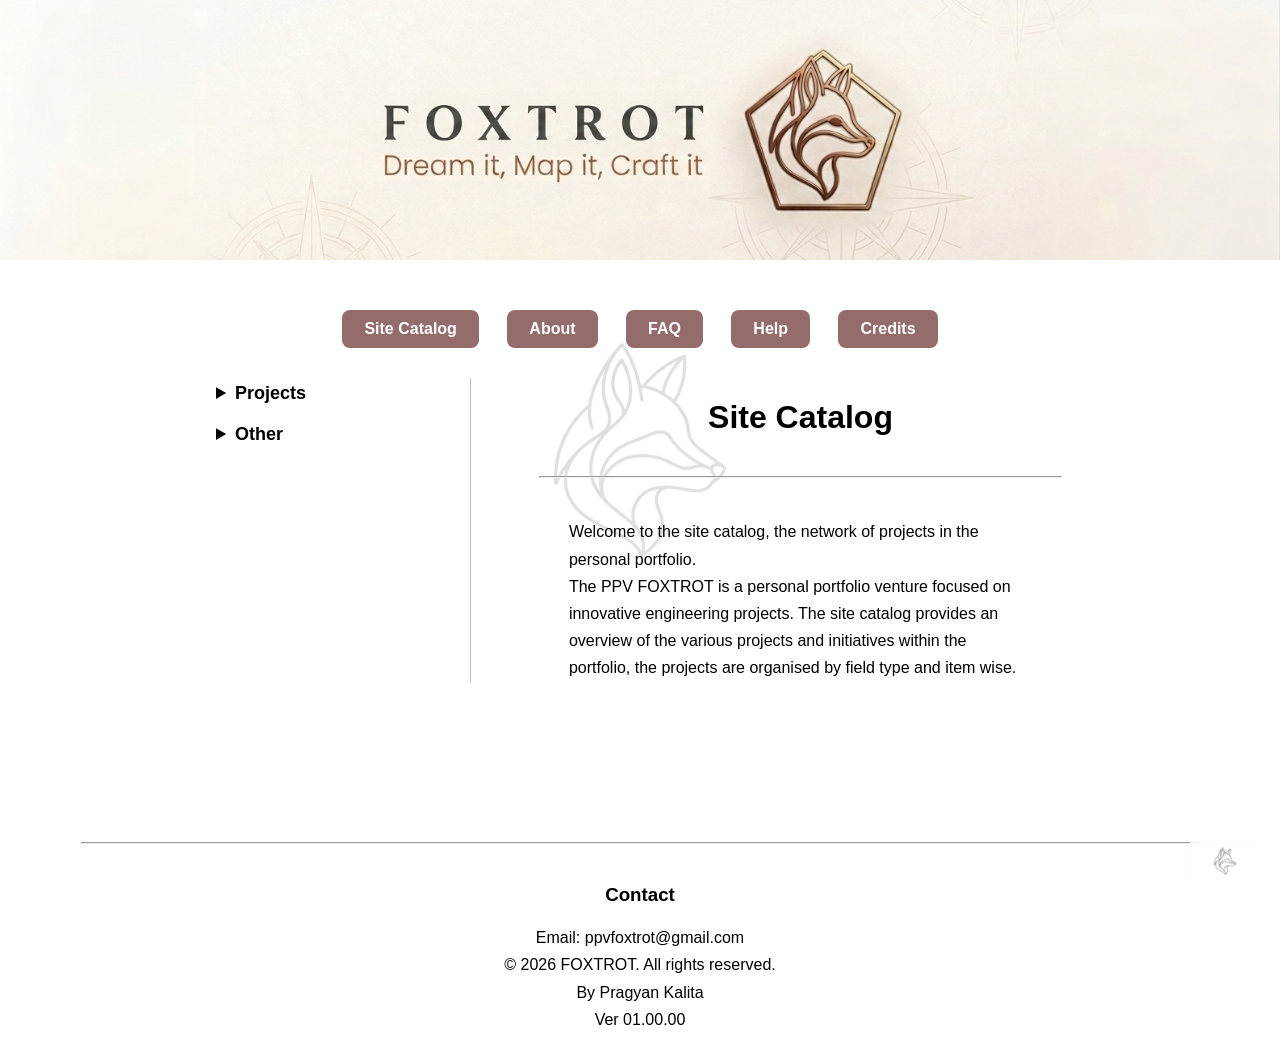
<file: index.html>
<!DOCTYPE html>
<html>
    <head>
        <link rel="stylesheet" href="style.css">
        <script src="projects.js"></script>
        <title>FOXTROT/Site Catalog</title>
        <style>
            body {
                background-color: #ffffff;
            }
            h1 {
                color: rgb(0, 0, 0);
            }
        </style>
    </head>
    <body>
        <header>
            <img src="logo.png" id="logo">
            <img src="banner.png" id="banner">
            <div class="container">
                <nav>
                    <a href="index.html">Site Catalog</a>
                    <a href="About.html">About</a>
                    <a href="FAQ.html">FAQ</a>
                    <a href="help.html">Help</a>
                    <a href="credits.html">Credits</a>
                </nav>

                <div class="main-layout">
                    <aside class="sidebar">
                        <details>
                            <summary>Projects</summary>

                            <details>
                                <summary>Field</summary>
                                <div id="field-list"></div>
                            </details>

                            <details>
                                <summary>Item wise</summary>
                                <div id="project-list"></div>
                            </details>

                            <details>
                                <summary>Software and AIs</summary>
                                <div id="software-list"></div>
                            </details>
                        </details>

                        <details>
                            <summary>Other</summary>
                            <details>
                                <summary>Update database & patch info</summary>
                                <ul>
                                    <li>Base version</li>
                                </ul>
                            </details>
                        </details>
                    </aside>

                    <main class="content">
                        <h1>Site Catalog</h1>
                        <hr>
                        <p>Welcome to the site catalog, the network of projects in the personal portfolio.</p>
                        <p>The PPV FOXTROT is a personal portfolio venture focused on innovative engineering projects. The site catalog provides an overview of the various projects and initiatives within the portfolio, the projects are organised by field type and item wise.</p>
                    </main>
                </div>
            </div>
        </header>

        <footer>
            <hr>
            <h3>Contact</h3>
            <p>Email: ppvfoxtrot@gmail.com</p>
            <p>© 2026 FOXTROT. All rights reserved.</p>
            <p>By Pragyan Kalita</p>
            <p>Ver 01.00.00</p>
        </footer>
    </body>
</html>
</file>
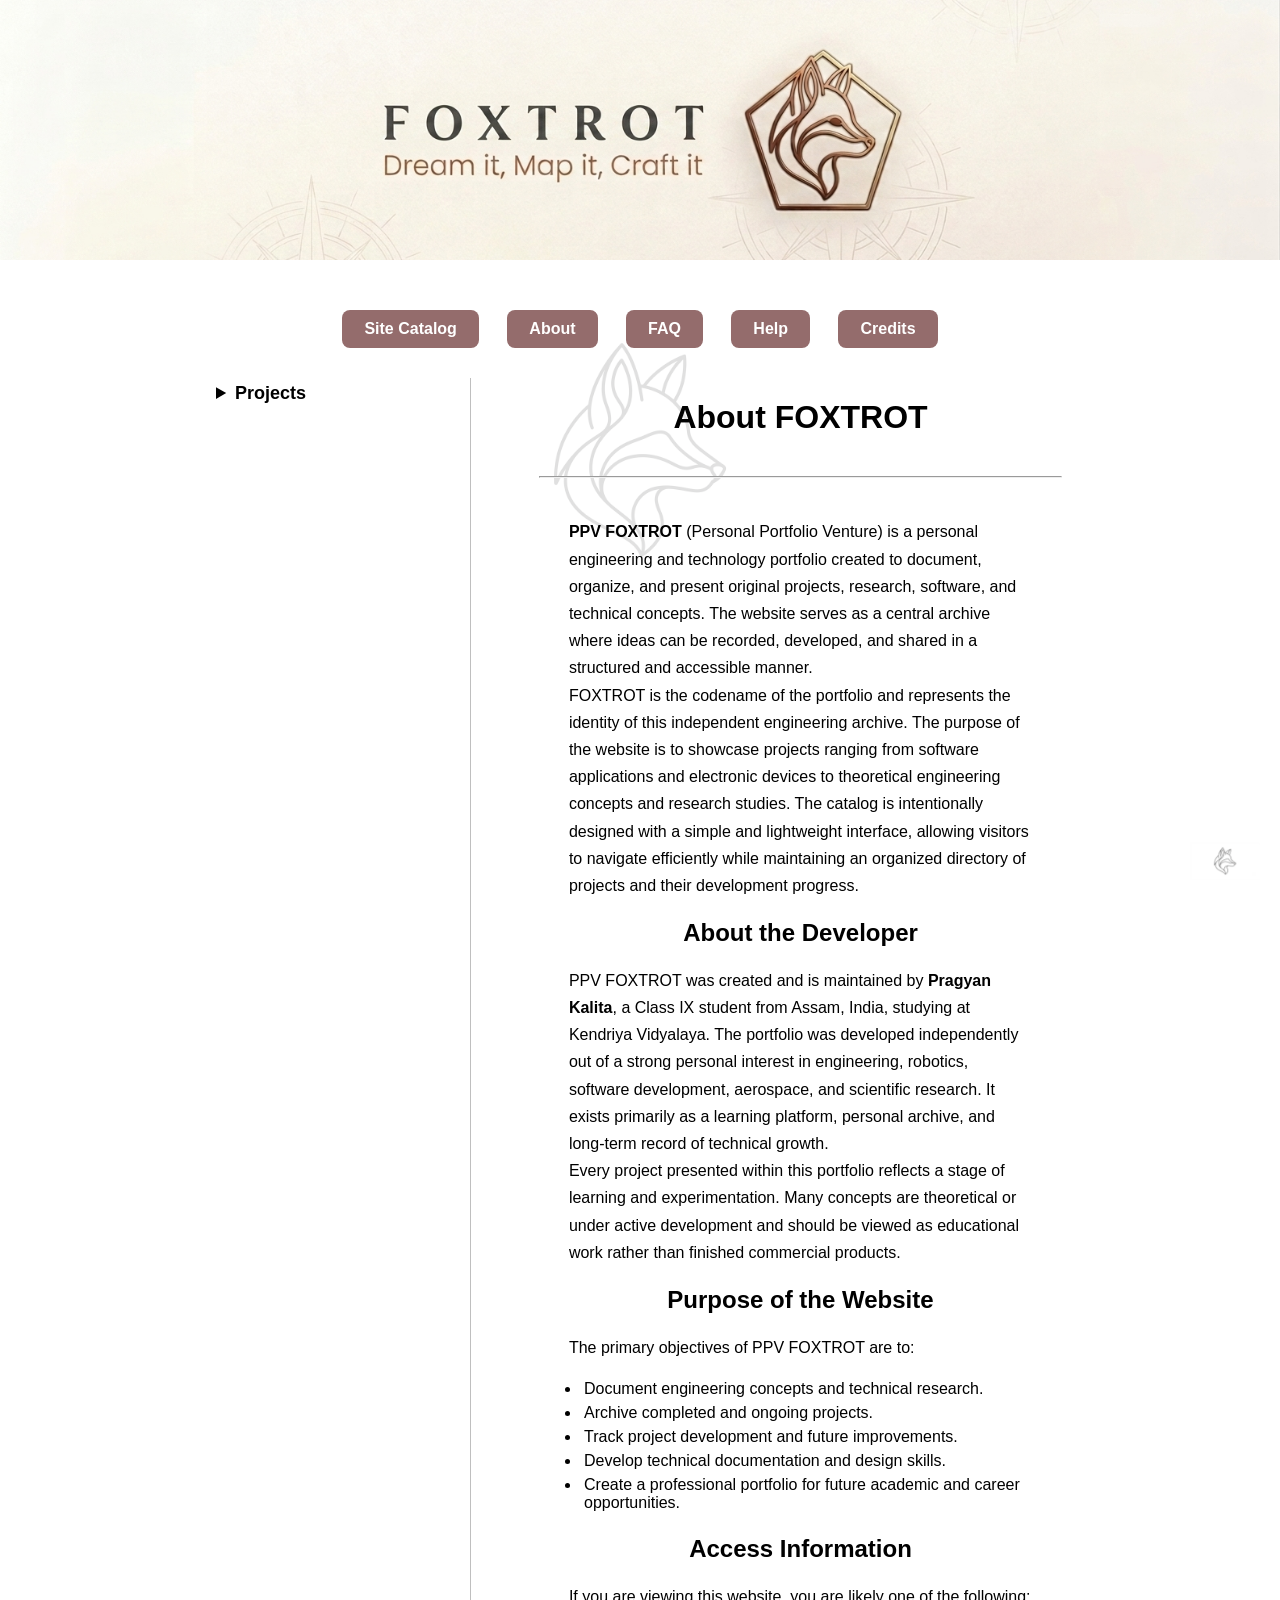
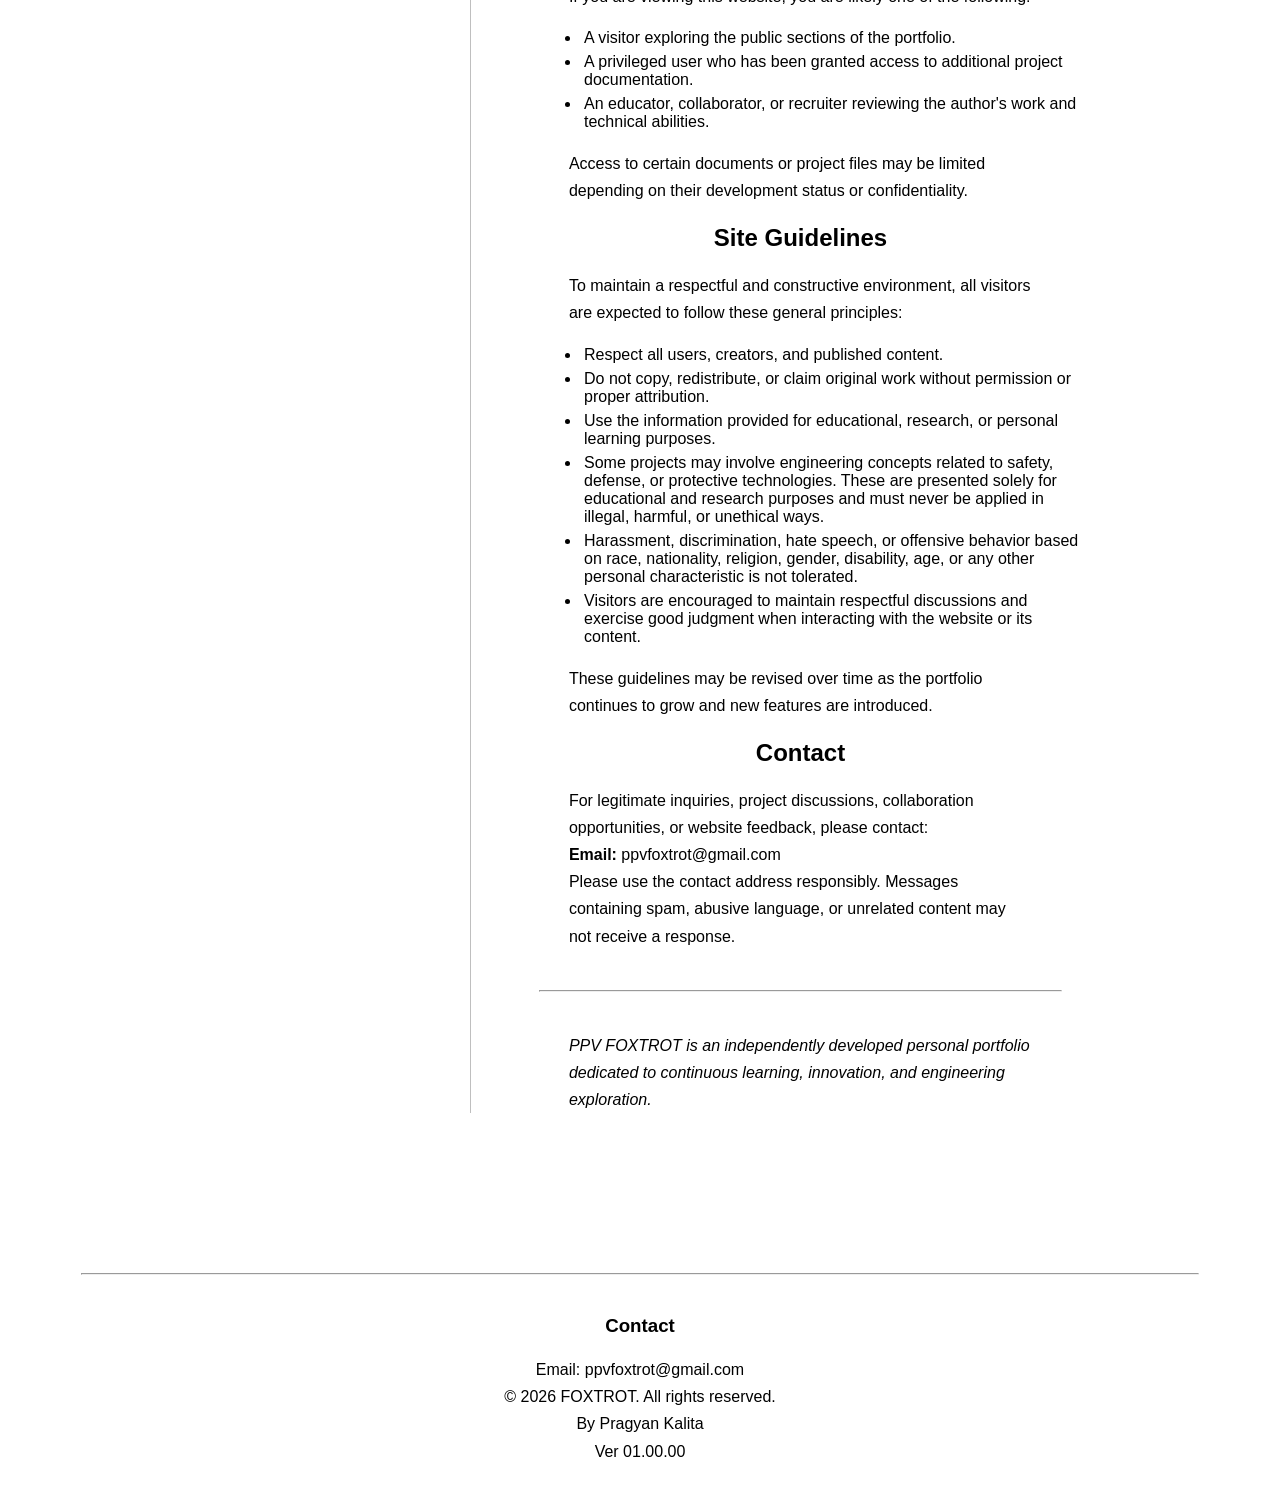
<file: About.html>
<!DOCTYPE html>
<html>
    <head>
        <link rel="stylesheet" href="style.css">
        <script src="projects.js"></script>
        <title>FOXTROT/Site Catalog</title>
        <style>
        body {
            background-color: #ffffff;
        }
        h1 {
            color: rgb(0, 0, 0);
        }
        </style>
    </head>
    <body>
        <header>
            <img src="logo.png" id="logo">
            <img src="banner.png" id="banner">
            <div class="container">
                <nav>
                    <a href="index.html">Site Catalog</a>
                    <a href="About.html">About</a>
                    <a href="FAQ.html">FAQ</a>
                    <a href="help.html">Help</a>
                    <a href="credits.html">Credits</a>
                </nav>

                <div class="main-layout">
                    <aside class="sidebar">
                        <details>
                            <summary>Projects</summary>

                            <details>
                                <summary>Field</summary>
                                <div id="field-list"></div>
                            </details>

                            <details>
                                <summary>Item wise</summary>
                                <div id="project-list"></div>
                            </details>

                            <details>
                                <summary>Software and AIs</summary>
                                <div id="software-list"></div>
                            </details>
                        </details>
                    </aside>

                    <main class="content">
                        <h1>About FOXTROT</h1>
                        <hr>

                        <p><strong>PPV FOXTROT</strong> (Personal Portfolio Venture) is a personal engineering and technology portfolio created to document, organize, and present original projects, research, software, and technical concepts. The website serves as a central archive where ideas can be recorded, developed, and shared in a structured and accessible manner.</p>

                        <p>FOXTROT is the codename of the portfolio and represents the identity of this independent engineering archive. The purpose of the website is to showcase projects ranging from software applications and electronic devices to theoretical engineering concepts and research studies. The catalog is intentionally designed with a simple and lightweight interface, allowing visitors to navigate efficiently while maintaining an organized directory of projects and their development progress.</p>

                        <h2>About the Developer</h2>

                        <p>PPV FOXTROT was created and is maintained by <strong>Pragyan Kalita</strong>, a Class IX student from Assam, India, studying at Kendriya Vidyalaya. The portfolio was developed independently out of a strong personal interest in engineering, robotics, software development, aerospace, and scientific research. It exists primarily as a learning platform, personal archive, and long-term record of technical growth.</p>

                        <p>Every project presented within this portfolio reflects a stage of learning and experimentation. Many concepts are theoretical or under active development and should be viewed as educational work rather than finished commercial products.</p>

                        <h2>Purpose of the Website</h2>

                        <p>The primary objectives of PPV FOXTROT are to:</p>

                        <ul>
                            <li>Document engineering concepts and technical research.</li>
                            <li>Archive completed and ongoing projects.</li>
                            <li>Track project development and future improvements.</li>
                            <li>Develop technical documentation and design skills.</li>
                            <li>Create a professional portfolio for future academic and career opportunities.</li>
                        </ul>

                        <h2>Access Information</h2>

                        <p>If you are viewing this website, you are likely one of the following:</p>

                        <ul>
                            <li>A visitor exploring the public sections of the portfolio.</li>
                            <li>A privileged user who has been granted access to additional project documentation.</li>
                            <li>An educator, collaborator, or recruiter reviewing the author's work and technical abilities.</li>
                        </ul>

                        <p>Access to certain documents or project files may be limited depending on their development status or confidentiality.</p>

                        <h2>Site Guidelines</h2>

                        <p>To maintain a respectful and constructive environment, all visitors are expected to follow these general principles:</p>

                        <ul>
                            <li>Respect all users, creators, and published content.</li>
                            <li>Do not copy, redistribute, or claim original work without permission or proper attribution.</li>
                            <li>Use the information provided for educational, research, or personal learning purposes.</li>
                            <li>Some projects may involve engineering concepts related to safety, defense, or protective technologies. These are presented solely for educational and research purposes and must never be applied in illegal, harmful, or unethical ways.</li>
                            <li>Harassment, discrimination, hate speech, or offensive behavior based on race, nationality, religion, gender, disability, age, or any other personal characteristic is not tolerated.</li>
                            <li>Visitors are encouraged to maintain respectful discussions and exercise good judgment when interacting with the website or its content.</li>
                        </ul>

                        <p>These guidelines may be revised over time as the portfolio continues to grow and new features are introduced.</p>

                        <h2>Contact</h2>

                        <p>For legitimate inquiries, project discussions, collaboration opportunities, or website feedback, please contact:</p>

                        <p><strong>Email:</strong> ppvfoxtrot@gmail.com</p>

                        <p>Please use the contact address responsibly. Messages containing spam, abusive language, or unrelated content may not receive a response.</p>

                        <hr>

                        <p><em>PPV FOXTROT is an independently developed personal portfolio dedicated to continuous learning, innovation, and engineering exploration.</em></p>
                    </main>
                </div>
            </div>
        </header>

        <footer>
            <hr>
            <h3>Contact</h3>
            <p>Email: ppvfoxtrot@gmail.com</p>
            <p>© 2026 FOXTROT. All rights reserved.</p>
            <p>By Pragyan Kalita</p>
            <p>Ver 01.00.00</p>
        </footer>
    </body>
</html>
</file>
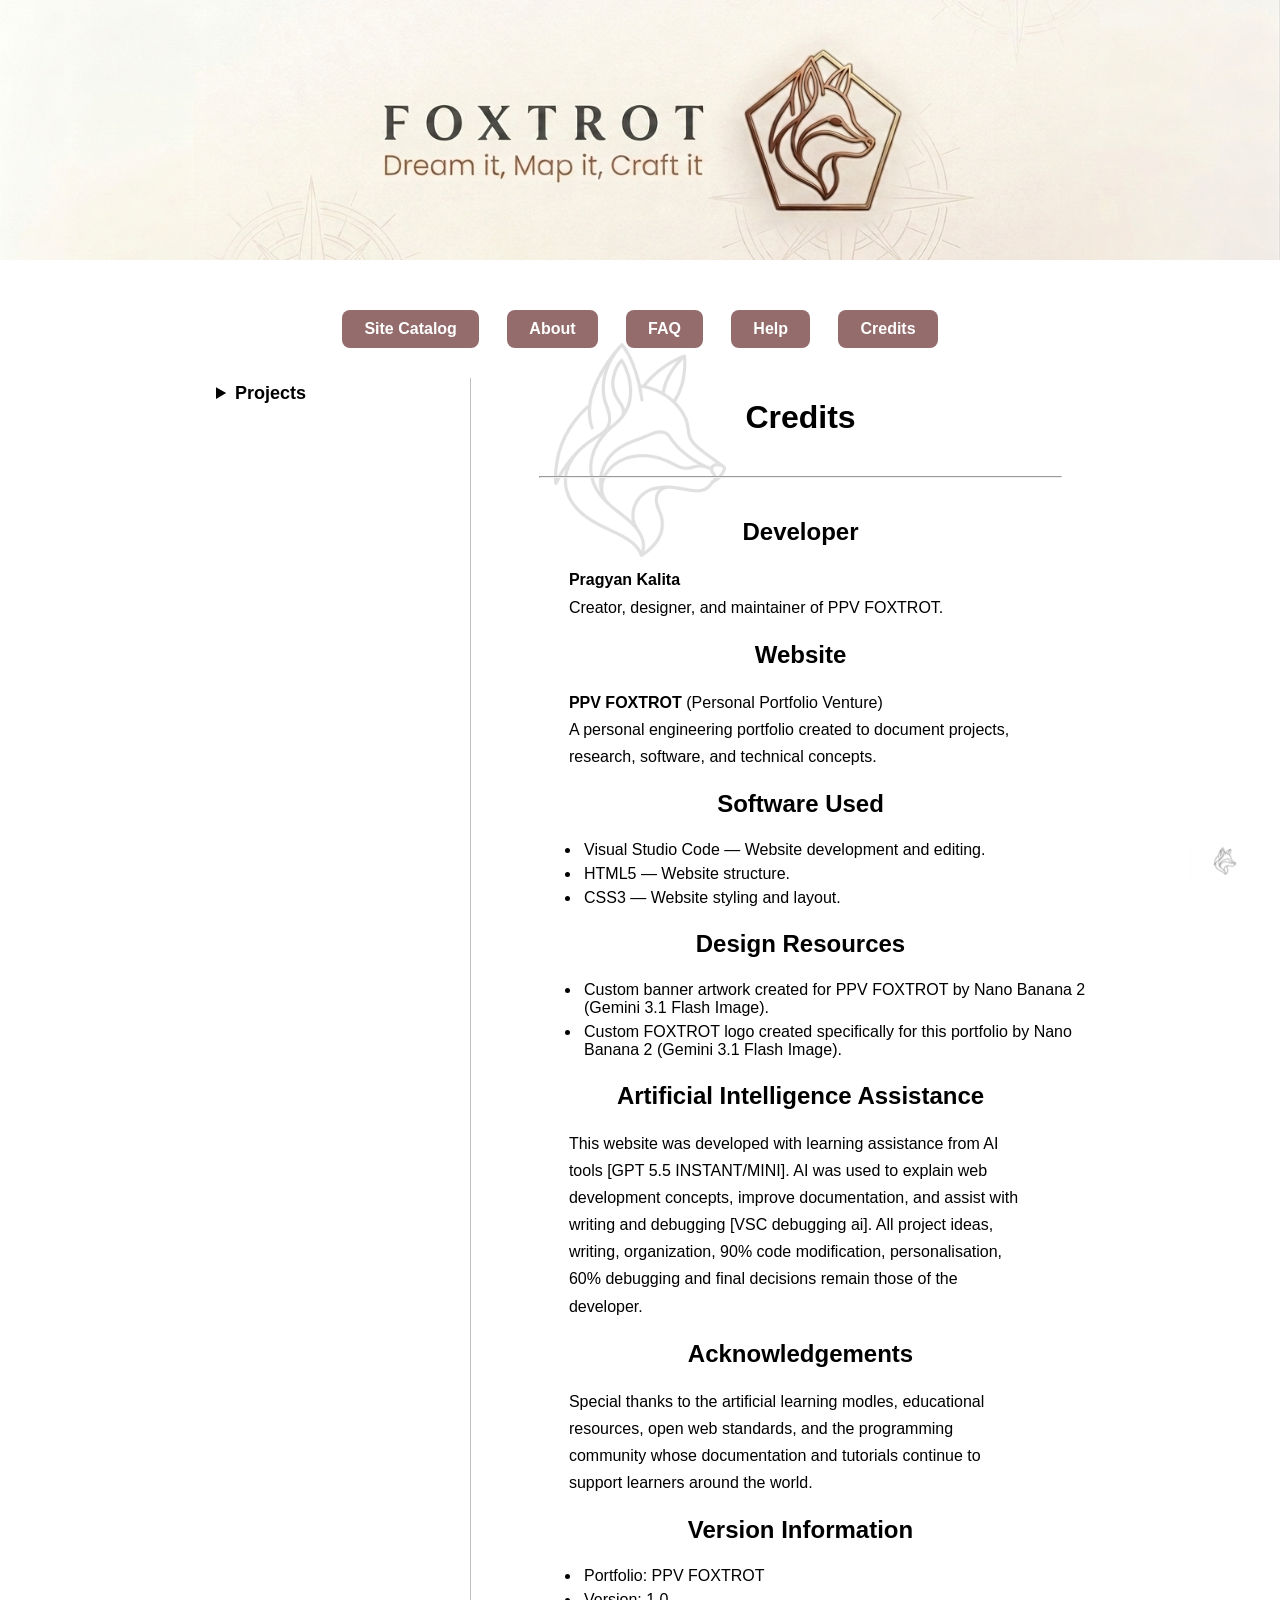
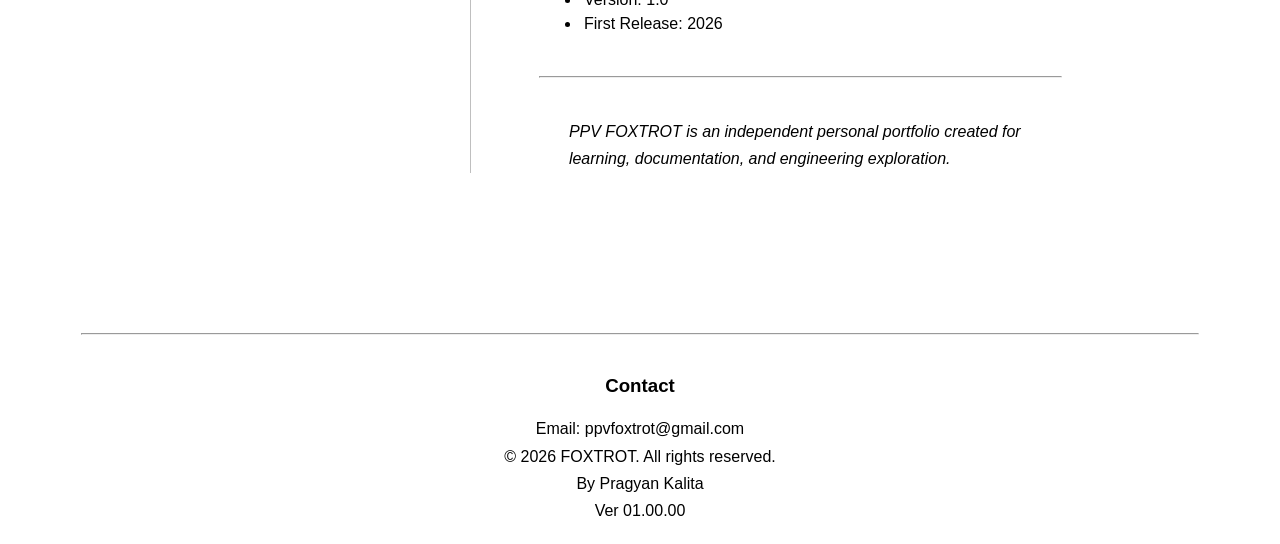
<file: credits.html>
<!DOCTYPE html>
<html>
    <head>
        <link rel="stylesheet" href="style.css">
        <script src="projects.js"></script>
        <title>FOXTROT/Site Catalog</title>
        <style>
        body {
            background-color: #ffffff;
        }
        h1 {
            color: rgb(0, 0, 0);
        }
        </style>
    </head>
    <body>
        <header>
            <img src="logo.png" id="logo">
            <img src="banner.png" id="banner">
            <div class="container">
                <nav>
                    <a href="index.html">Site Catalog</a>
                    <a href="About.html">About</a>
                    <a href="FAQ.html">FAQ</a>
                    <a href="help.html">Help</a>
                    <a href="credits.html">Credits</a>
                </nav>

                <div class="main-layout">
                    <aside class="sidebar">
                        <details>
                            <summary>Projects</summary>

                            <details>
                                <summary>Field</summary>
                                <div id="field-list"></div>
                            </details>

                            <details>
                                <summary>Item wise</summary>
                                <div id="project-list"></div>
                            </details>

                            <details>
                                <summary>Software and AIs</summary>
                                <div id="software-list"></div>
                            </details>
                        </details>
                    </aside>

                    <main class="content">
                        <h1>Credits</h1>

                        <hr>

                        <h2>Developer</h2>

                        <p><strong>Pragyan Kalita</strong><br>
                        Creator, designer, and maintainer of PPV FOXTROT.</p>

                        <h2>Website</h2>

                        <p><strong>PPV FOXTROT</strong> (Personal Portfolio Venture)<br>
                        A personal engineering portfolio created to document projects, research, software, and technical concepts.</p>

                        <h2>Software Used</h2>

                        <ul>
                            <li>Visual Studio Code — Website development and editing.</li>
                            <li>HTML5 — Website structure.</li>
                            <li>CSS3 — Website styling and layout.</li>
                        </ul>

                        <h2>Design Resources</h2>

                        <ul>
                            <li>Custom banner artwork created for PPV FOXTROT by Nano Banana 2 (Gemini 3.1 Flash Image).</li>
                            <li>Custom FOXTROT logo created specifically for this portfolio by Nano Banana 2 (Gemini 3.1 Flash Image).</li>
                        </ul>

                        <h2>Artificial Intelligence Assistance</h2>

                        <p>This website was developed with learning assistance from AI tools [GPT 5.5 INSTANT/MINI]. AI was used to explain web development concepts, improve documentation, and assist with writing and debugging [VSC debugging ai]. All project ideas, writing, organization, 90% code modification, personalisation, 60% debugging and final decisions remain those of the developer.</p>

                        <h2>Acknowledgements</h2>

                        <p>Special thanks to the artificial learning modles, educational resources, open web standards, and the programming community whose documentation and tutorials continue to support learners around the world.</p>

                        <h2>Version Information</h2>

                        <ul>
                            <li>Portfolio: PPV FOXTROT</li>
                            <li>Version: 1.0</li>
                            <li>First Release: 2026</li>
                        </ul>

                        <hr>

                        <p><em>PPV FOXTROT is an independent personal portfolio created for learning, documentation, and engineering exploration.</em></p>
                    </main>
                </div>
            </div>
        </header>

        <footer>
            <hr>
            <h3>Contact</h3>
            <p>Email: ppvfoxtrot@gmail.com</p>
            <p>© 2026 FOXTROT. All rights reserved.</p>
            <p>By Pragyan Kalita</p>
            <p>Ver 01.00.00</p>
        </footer>
    </body>
</html>
</file>
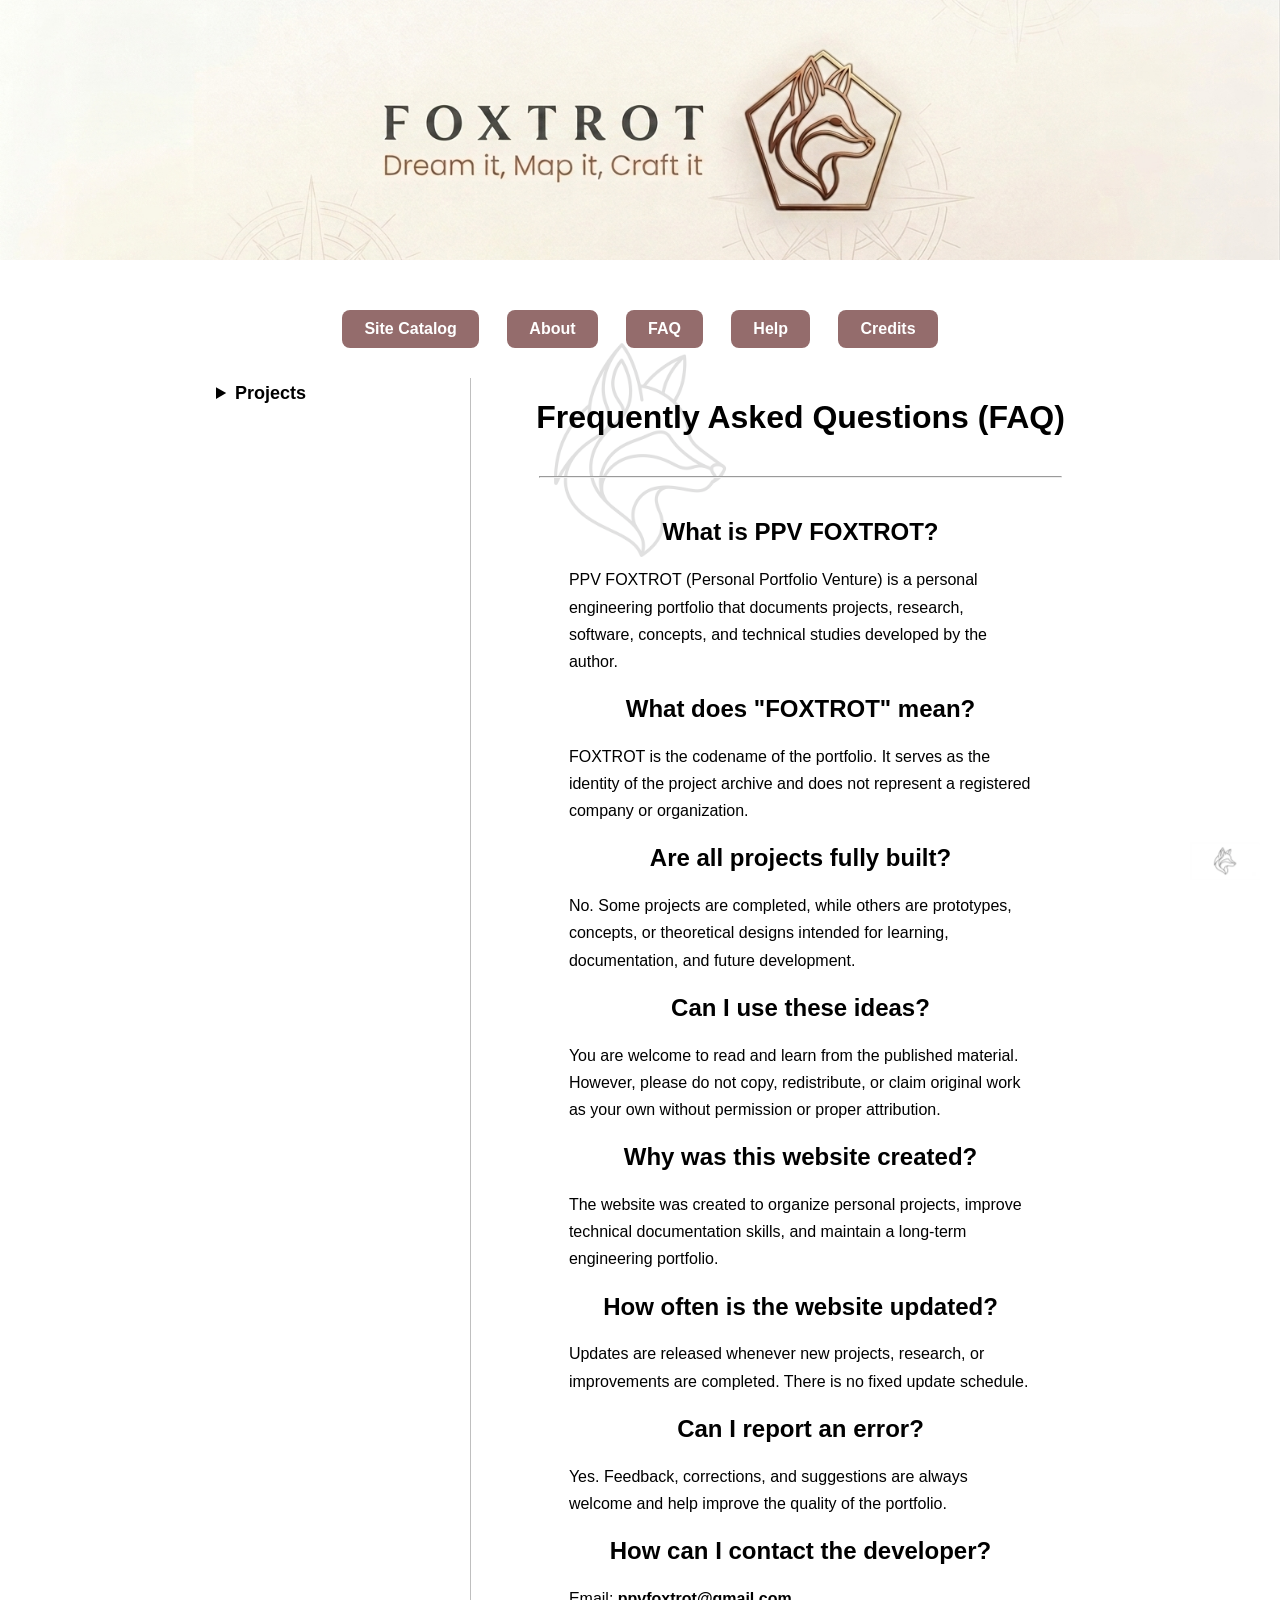
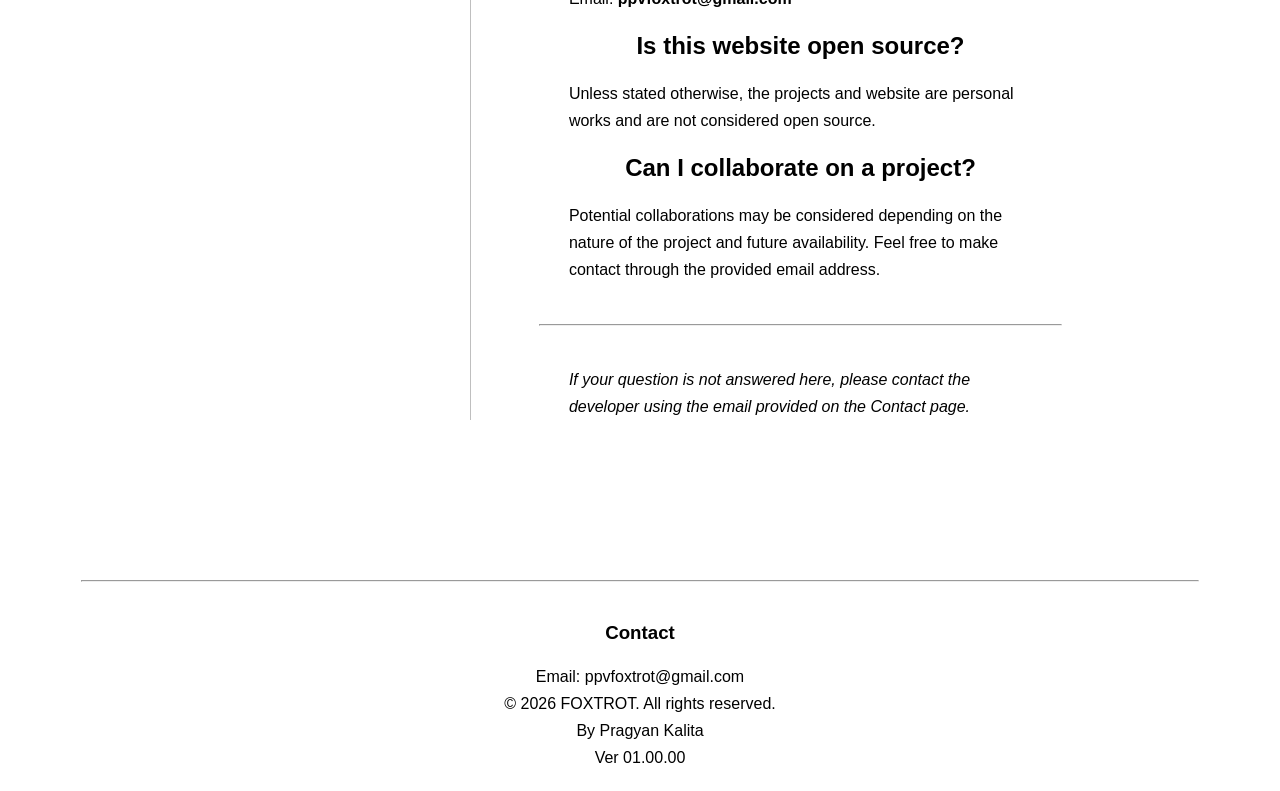
<file: FAQ.html>
<!DOCTYPE html>
<html>
    <head>
        <link rel="stylesheet" href="style.css">
        <script src="projects.js"></script>
        <title>FOXTROT/Site Catalog</title>
        <style>
        body {
            background-color: #ffffff;
        }
        h1 {
            color: rgb(0, 0, 0);
        }
        </style>
    </head>
    <body>
        <header>
            <img src="logo.png" id="logo">
            <img src="banner.png" id="banner">
            <div class="container">
                <nav>
                    <a href="index.html">Site Catalog</a>
                    <a href="About.html">About</a>
                    <a href="FAQ.html">FAQ</a>
                    <a href="help.html">Help</a>
                    <a href="credits.html">Credits</a>
                </nav>

                <div class="main-layout">
                    <aside class="sidebar">
                        <details>
                            <summary>Projects</summary>

                            <details>
                                <summary>Field</summary>
                                <div id="field-list"></div>
                            </details>

                            <details>
                                <summary>Item wise</summary>
                                <div id="project-list"></div>
                            </details>

                            <details>
                                <summary>Software and AIs</summary>
                                <div id="software-list"></div>
                            </details>
                        </details>
                    </aside>

                    <main class="content">
                        <h1>Frequently Asked Questions (FAQ)</h1>

                        <hr>

                        <h2>What is PPV FOXTROT?</h2>

                        <p>PPV FOXTROT (Personal Portfolio Venture) is a personal engineering portfolio that documents projects, research, software, concepts, and technical studies developed by the author.</p>

                        <h2>What does "FOXTROT" mean?</h2>

                        <p>FOXTROT is the codename of the portfolio. It serves as the identity of the project archive and does not represent a registered company or organization.</p>

                        <h2>Are all projects fully built?</h2>

                        <p>No. Some projects are completed, while others are prototypes, concepts, or theoretical designs intended for learning, documentation, and future development.</p>

                        <h2>Can I use these ideas?</h2>

                        <p>You are welcome to read and learn from the published material. However, please do not copy, redistribute, or claim original work as your own without permission or proper attribution.</p>

                        <h2>Why was this website created?</h2>

                        <p>The website was created to organize personal projects, improve technical documentation skills, and maintain a long-term engineering portfolio.</p>

                        <h2>How often is the website updated?</h2>

                        <p>Updates are released whenever new projects, research, or improvements are completed. There is no fixed update schedule.</p>

                        <h2>Can I report an error?</h2>

                        <p>Yes. Feedback, corrections, and suggestions are always welcome and help improve the quality of the portfolio.</p>

                        <h2>How can I contact the developer?</h2>

                        <p>Email: <strong>ppvfoxtrot@gmail.com</strong></p>

                        <h2>Is this website open source?</h2>

                        <p>Unless stated otherwise, the projects and website are personal works and are not considered open source.</p>

                        <h2>Can I collaborate on a project?</h2>

                        <p>Potential collaborations may be considered depending on the nature of the project and future availability. Feel free to make contact through the provided email address.</p>

                        <hr>

                        <p><em>If your question is not answered here, please contact the developer using the email provided on the Contact page.</em></p>
                    </main>
                </div>
            </div>
        </header>

        <footer>
            <hr>
            <h3>Contact</h3>
            <p>Email: ppvfoxtrot@gmail.com</p>
            <p>© 2026 FOXTROT. All rights reserved.</p>
            <p>By Pragyan Kalita</p>
            <p>Ver 01.00.00</p>
        </footer>
    </body>
</html>
</file>
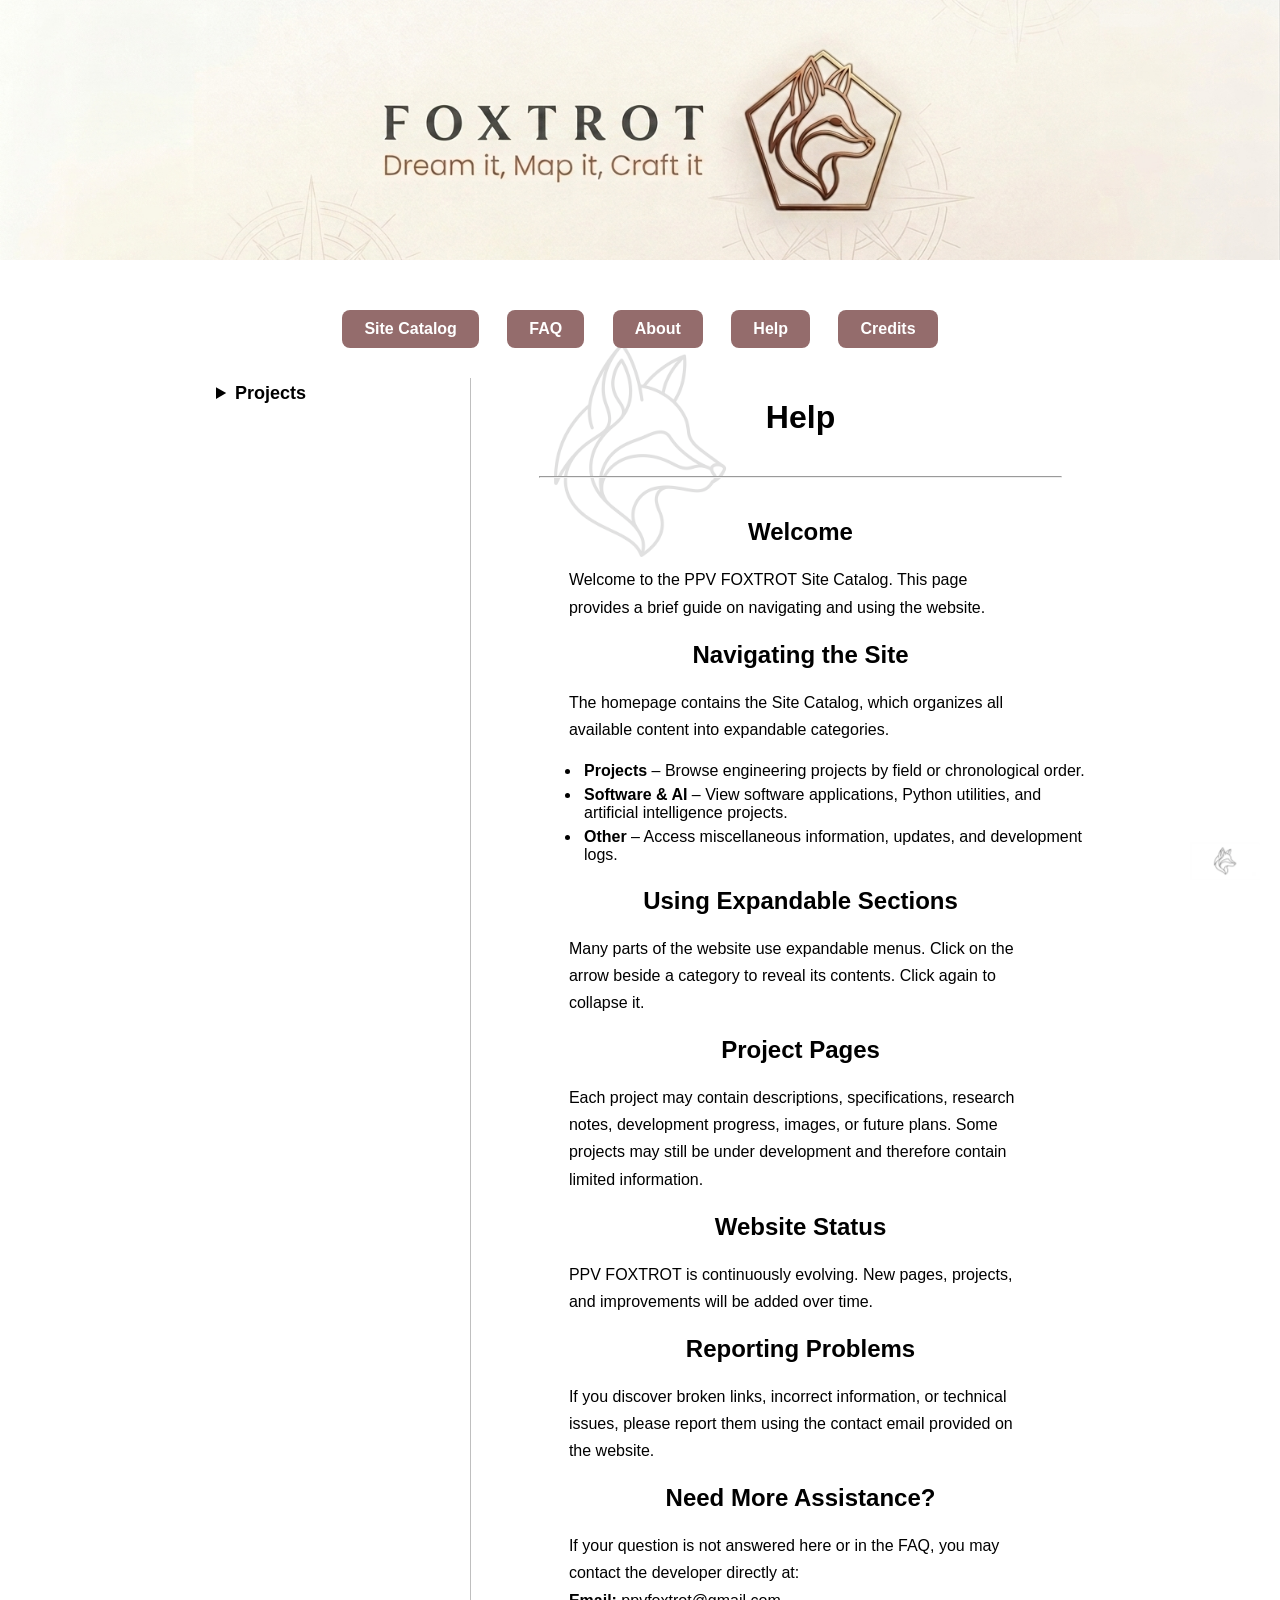
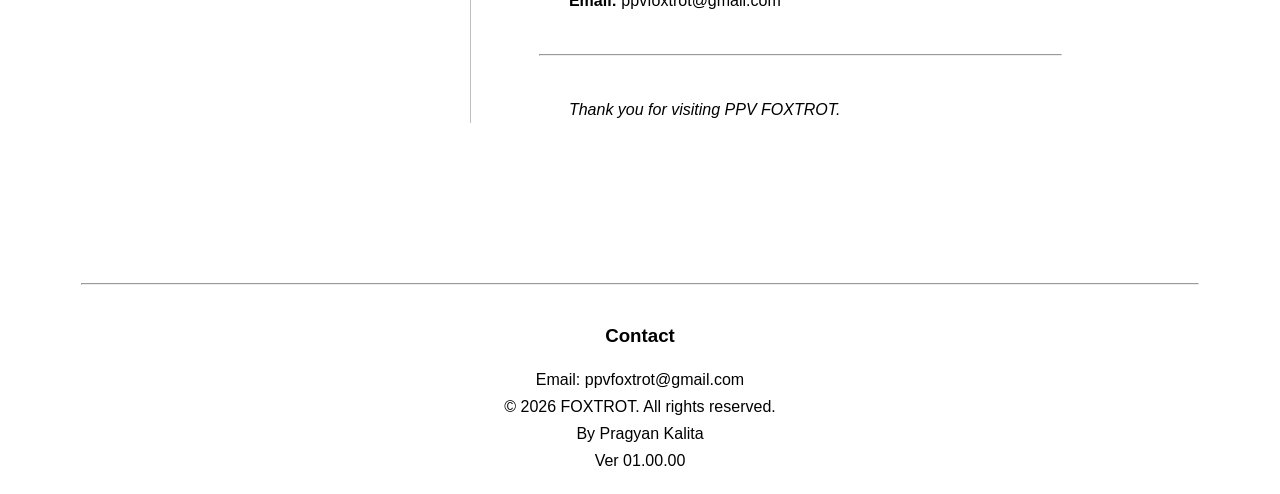
<file: help.html>
<!DOCTYPE html>
<html>
    <head>
        <link rel="stylesheet" href="style.css">
        <script src="projects.js"></script>
        <title>FOXTROT/Site Catalog</title>
        <style>
        body {
            background-color: #ffffff;
        }
        h1 {
            color: rgb(0, 0, 0);
        }
        </style>
    </head>
    <body>
        <header>
            <img src="logo.png" id="logo">
            <img src="banner.png" id="banner">
            <div class="container">
                <nav>
                    <a href="index.html">Site Catalog</a>
                    <a href="FAQ.html">FAQ</a>
                    <a href="About.html">About</a>
                    <a href="help.html">Help</a>
                    <a href="credits.html">Credits</a>
                </nav>

                <div class="main-layout">
                    <aside class="sidebar">
                        <details>
                            <summary>Projects</summary>

                            <details>
                                <summary>Field</summary>
                                <div id="field-list"></div>
                            </details>

                            <details>
                                <summary>Item wise</summary>
                                <div id="project-list"></div>
                            </details>

                            <details>
                                <summary>Software and AIs</summary>
                                <div id="software-list"></div>
                            </details>
                        </details>
                    </aside>

                    <main class="content">
                        <h1>Help</h1>

                        <hr>

                        <h2>Welcome</h2>

                        <p>Welcome to the PPV FOXTROT Site Catalog. This page provides a brief guide on navigating and using the website.</p>

                        <h2>Navigating the Site</h2>

                        <p>The homepage contains the Site Catalog, which organizes all available content into expandable categories.</p>

                        <ul>
                            <li><strong>Projects</strong> – Browse engineering projects by field or chronological order.</li>
                            <li><strong>Software & AI</strong> – View software applications, Python utilities, and artificial intelligence projects.</li>
                            <li><strong>Other</strong> – Access miscellaneous information, updates, and development logs.</li>
                        </ul>

                        <h2>Using Expandable Sections</h2>

                        <p>Many parts of the website use expandable menus. Click on the arrow beside a category to reveal its contents. Click again to collapse it.</p>

                        <h2>Project Pages</h2>

                        <p>Each project may contain descriptions, specifications, research notes, development progress, images, or future plans. Some projects may still be under development and therefore contain limited information.</p>

                        <h2>Website Status</h2>

                        <p>PPV FOXTROT is continuously evolving. New pages, projects, and improvements will be added over time.</p>

                        <h2>Reporting Problems</h2>

                        <p>If you discover broken links, incorrect information, or technical issues, please report them using the contact email provided on the website.</p>

                        <h2>Need More Assistance?</h2>

                        <p>If your question is not answered here or in the FAQ, you may contact the developer directly at:</p>

                        <p><strong>Email:</strong> ppvfoxtrot@gmail.com</p>

                        <hr>

                        <p><em>Thank you for visiting PPV FOXTROT.</em></p>
                    </main>
                </div>
            </div>
        </header>

        <footer>
            <hr>
            <h3>Contact</h3>
            <p>Email: ppvfoxtrot@gmail.com</p>
            <p>© 2026 FOXTROT. All rights reserved.</p>
            <p>By Pragyan Kalita</p>
            <p>Ver 01.00.00</p>
        </footer>
    </body>
</html>
</file>
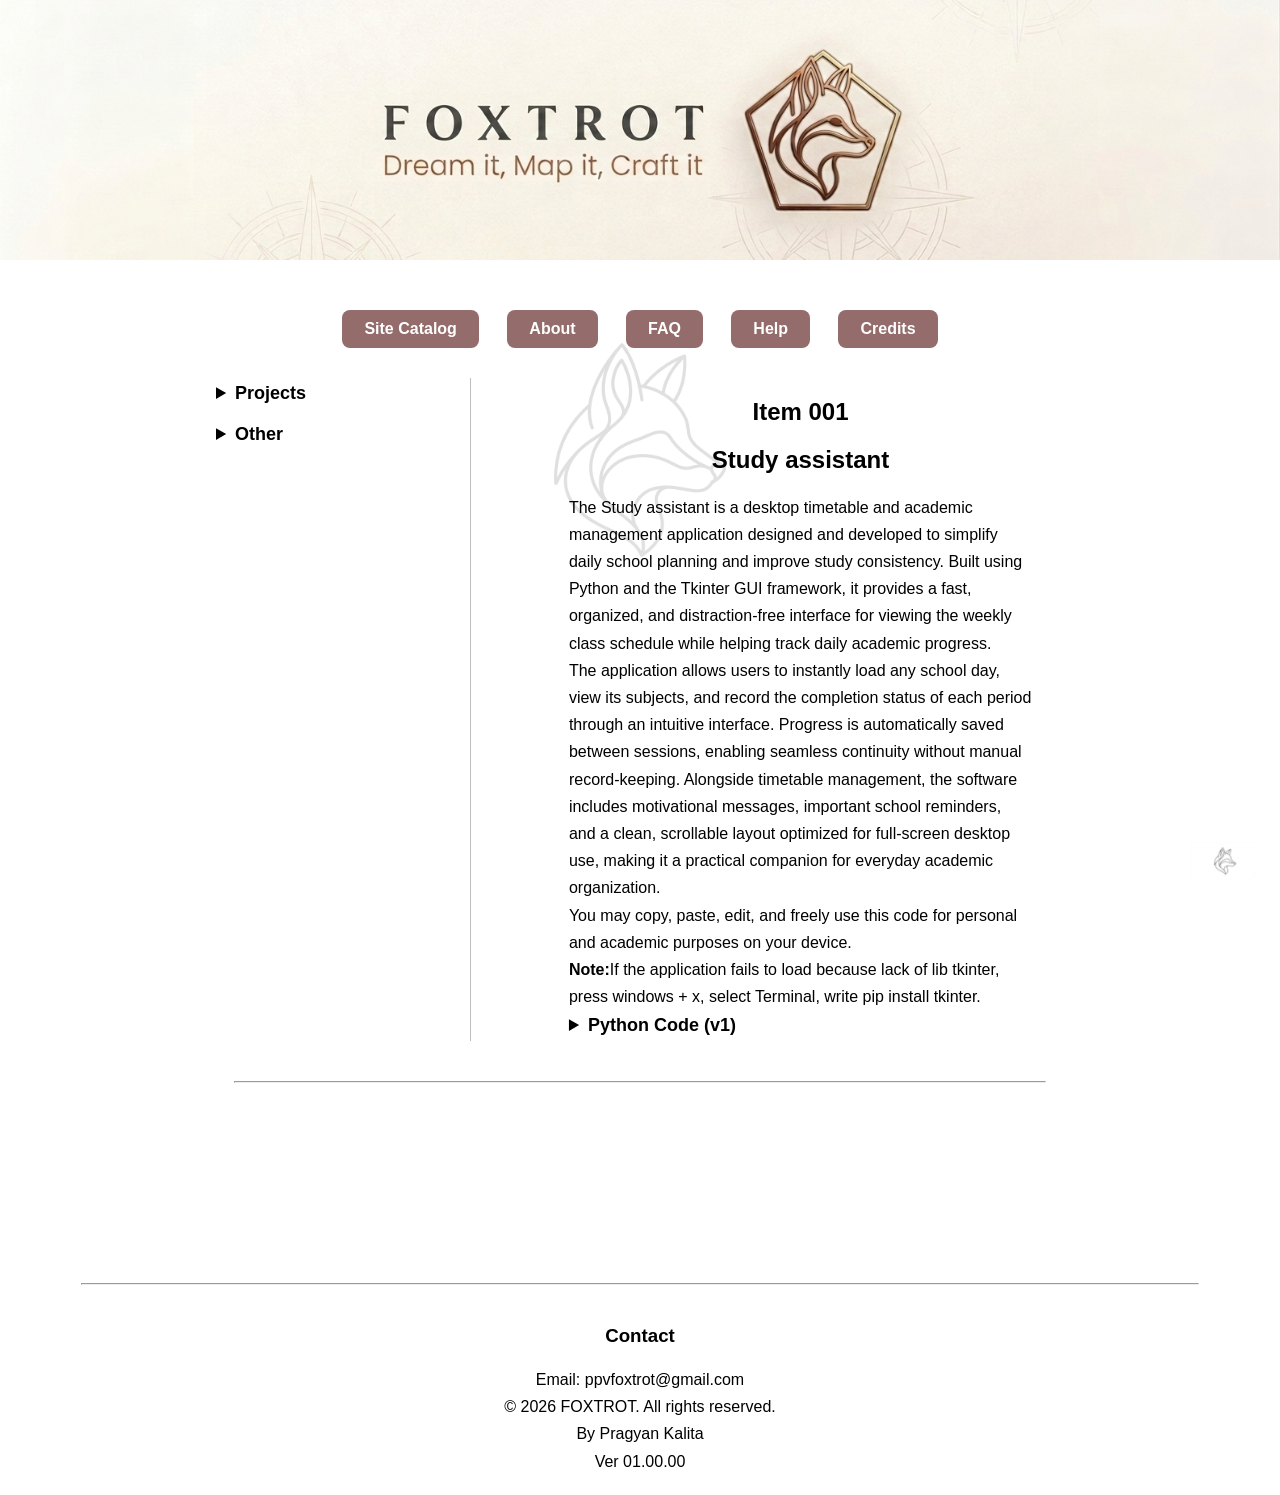
<file: item 001 copy.html>
<!DOCTYPE html>
<html>
    <head>
        <link rel="stylesheet" href="style.css">
        <script src="projects.js"></script>
        <title>FOXTROT/Site Catalog</title>
        <style>
        body {
            background-color: #ffffff;
        }
        h1 {
            color: rgb(0, 0, 0);
        }
        
    </style>
    </head>
    <body>
        <header>
            <img src="logo.png" id="logo">
            <img src="banner.png" id="banner">
            <div class="container">


        
        <nav>
     <a href="index.html">Site Catalog</a>

    <a href="About.html">About</a>

    <a href="FAQ.html">FAQ</a>

    <a href="help.html">Help</a>

    <a href="credits.html">Credits</a>

</nav>

<div class="main-layout">

    <!-- Left Sidebar -->
    <aside class="sidebar">

<details>
    <summary>Projects</summary>

    <details>
        <summary>Field</summary>
        <div id="field-list"></div>
    </details>

    <details>
        <summary>Item wise</summary>
        <div id="project-list"></div>
    </details>

    <details>
        <summary>Software and AIs</summary>
        <div id="software-list"></div>
    </details>

</details>
<details>
    <summary>Other</summary>

    <details>
        <summary>Update database & patch info</summary>

        <ul>
            <li>Base version</li>
        </ul>

    </details>

</details>

    </aside>

    <!-- Right Content -->
    <section class="content">
        <h1>Item 001</h1>
        <h2>Study assistant</h2>

        <p>The Study assistant is a desktop timetable and academic management application designed and developed to simplify daily school planning and improve study consistency. Built using Python and the Tkinter GUI framework, it provides a fast, organized, and distraction-free interface for viewing the weekly class schedule while helping track daily academic progress.</p>
        <p>The application allows users to instantly load any school day, view its subjects, and record the completion status of each period through an intuitive interface. Progress is automatically saved between sessions, enabling seamless continuity without manual record-keeping. Alongside timetable management, the software includes motivational messages, important school reminders, and a clean, scrollable layout optimized for full-screen desktop use, making it a practical companion for everyday academic organization.</p>
        <p>You may copy, paste, edit, and freely use this code for personal and academic purposes on your device.</p>
        <p><strong>Note:</strong>If the application fails to load because lack of lib tkinter, press windows + x, select Terminal, write pip install tkinter.</p>
         <details>
        <summary>Python Code (v1)</summary>

        <pre><code>
            import tkinter as tk
from tkinter import messagebox
from datetime import date, timedelta
import json, os, random

# ====================== DATA ======================
TIMETABLE = {
    "Monday": ["Science", "Maths", "VE", "English", "SST", "Games", "VE", "SST"],
    "Tuesday": ["Science", "Maths", "Hindi", "English", "SST", "DL", "Games", "VE"],
    "Wednesday": ["Science", "Maths", "Hindi", "English", "SST", "SKT/AS", "Science", "Art"],
    "Thursday": ["Science", "Maths", "Hindi", "SST(R)", "SST", "SKT/AS", "Art", "Games"],
    "Friday": ["Science", "Maths", "Hindi", "English", "SST", "SKT/AS", "DL", "Maths"],
    "Saturday": ["Science", "Maths", "Hindi", "English", "Art", "VE", "CLA", "CLA"]
}

REMINDERS = {
    "Wednesday": "REMINDER: Wear your house dress and polish your shoes.",
    "Saturday": "REMINDER: Wear your house dress and polish your shoes."
}

MOTIVATIONS = [
    "STEEL HEART: The world breaks the weak — you are unbreakable.",
    "NO EXCUSES: Small actions today decide the battles of tomorrow.",
    "FORGE YOURSELF: Discipline is your hammer; consistency the anvil.",
    "MISSION CRITICAL: Train in silence, let results make the noise.",
    "IRON WILL: When others stop, you keep moving — that is victory.",
    "UNSTOPPABLE: Build momentum in little wins. They compound.",
    "ZERO RETREAT: Your path is forward; surrender is not an option.",
    "BATTLE READY: Be sharper than yesterday. That alone wins wars.",
    "RELENTLESS: The grind is ugly. The trophy is clean. Do the ugly work.",
    "CALIBRATE: Learn fast, fail small, improve daily."
]

SESSION_FILE = "kv_timetable_status.json"

DAY_ALIASES = {
    "m": "Monday", "mon": "Monday", "monday": "Monday",
    "t": "Tuesday", "tu": "Tuesday", "tue": "Tuesday", "tuesday": "Tuesday",
    "w": "Wednesday", "wed": "Wednesday", "wednesday": "Wednesday",
    "th": "Thursday", "thu": "Thursday", "thursday": "Thursday",
    "f": "Friday", "fri": "Friday", "friday": "Friday",
    "sat": "Saturday", "s": "Saturday", "saturday": "Saturday",
}

# ====================== SESSION ======================
def load_session():
    if os.path.exists(SESSION_FILE):
        try:
            with open(SESSION_FILE, "r") as f:
                return json.load(f)
        except:
            return {}
    return {}

def save_session():
    try:
        with open(SESSION_FILE, "w") as f:
            json.dump(session, f, indent=2)
    except:
        pass

session = load_session()

def get_status(day, subject):
    return session.get(day, {}).get(subject)

def set_status(day, subject, value):
    if day not in session:
        session[day] = {}
    if value is None:
        session[day].pop(subject, None)
    else:
        session[day][subject] = value
    save_session()

# ====================== GUI ======================
root = tk.Tk()
root.title("KV RANGIA — Timetable")
root.state('zoomed')

main_frame = tk.Frame(root, padx=30, pady=15)
main_frame.pack(fill="both", expand=True)

# Top Section
top_frame = tk.Frame(main_frame)
top_frame.pack(anchor="center", pady=(0, 10))

tk.Label(top_frame, text="Enter day (m, tue, w...) • Blank = Tomorrow",
         font=("Arial", 12)).pack(anchor="center")

entry_frame = tk.Frame(top_frame)
entry_frame.pack(anchor="center", pady=8)

day_entry = tk.Entry(entry_frame, justify="center", font=("Arial", 13), width=18)
day_entry.pack(side="left", padx=(0, 8))

load_btn = tk.Button(entry_frame, text="LOAD DAY", font=("Arial", 12, "bold"),
                     bg="#0066cc", fg="white", height=1, width=12)
load_btn.pack(side="left")

# Scrollable Area
canvas = tk.Canvas(main_frame, highlightthickness=0, bg="#f8f9fa")
scrollbar = tk.Scrollbar(main_frame, orient="vertical", command=canvas.yview)
inner_frame = tk.Frame(canvas, bg="#f8f9fa")

canvas_window = canvas.create_window((0, 0), window=inner_frame, anchor="nw")
canvas.configure(yscrollcommand=scrollbar.set)

canvas.pack(side="left", fill="both", expand=True)
scrollbar.pack(side="right", fill="y")

def on_canvas_resize(event):
    canvas.itemconfigure(canvas_window, width=event.width)

canvas.bind("<Configure>", on_canvas_resize)

# Bottom Buttons
bottom_frame = tk.Frame(main_frame)
bottom_frame.pack(anchor="center", pady=(12, 0))

button_frame = tk.Frame(bottom_frame)
button_frame.pack(anchor="center")

save_btn = tk.Button(button_frame, text="Save Now", font=("Arial", 11, "bold"), height=1, width=10)
clear_btn = tk.Button(button_frame, text="Clear Selection", font=("Arial", 11, "bold"), height=1, width=14)
summary_btn = tk.Button(button_frame, text="Show Summary", font=("Arial", 11, "bold"), height=1, width=12)

save_btn.pack(side="left", padx=6)
clear_btn.pack(side="left", padx=6)
summary_btn.pack(side="left", padx=6)

widget_refs = {}

def clear_inner():
    for w in inner_frame.winfo_children():
        w.destroy()
    widget_refs.clear()

def build_title(day):
    title = tk.Label(inner_frame, text=f"{day.upper()} TIMETABLE",
                     font=("Arial", 20, "bold"), fg="#1a1a1a", bg="#f8f9fa")
    title.pack(anchor="center", pady=(20, 12))

def make_subject_row(day, subject):
    frame = tk.Frame(inner_frame, pady=6, bg="#f8f9fa")
    frame.pack(anchor="center", pady=5, fill="x", padx=30)

    lbl = tk.Label(frame, text=subject, font=("Arial", 15, "bold"), fg="#1a1a1a", bg="#f8f9fa")
    lbl.pack(anchor="center", pady=(0, 6))

    btn_frame = tk.Frame(frame, bg="#f8f9fa")
    btn_frame.pack(anchor="center")

    done_btn = tk.Button(btn_frame, text="✓ DONE", font=("Arial", 12, "bold"), width=10, height=1)
    na_btn = tk.Button(btn_frame, text="NA", font=("Arial", 12, "bold"), width=8, height=1)

    def select_done():
        current = get_status(day, subject)
        if current == "Done":
            set_status(day, subject, None)
            done_btn.config(bg="SystemButtonFace", fg="black")
        else:
            set_status(day, subject, "Done")
            done_btn.config(bg="#0066cc", fg="white")
            na_btn.config(bg="SystemButtonFace", fg="black")

    def select_na():
        current = get_status(day, subject)
        if current == "NA":
            set_status(day, subject, None)
            na_btn.config(bg="SystemButtonFace", fg="black")
        else:
            set_status(day, subject, "NA")
            na_btn.config(bg="#0066cc", fg="white")
            done_btn.config(bg="SystemButtonFace", fg="black")

    done_btn.config(command=select_done)
    na_btn.config(command=select_na)
    done_btn.pack(side="left", padx=8)
    na_btn.pack(side="left", padx=8)

    existing = get_status(day, subject)
    if existing == "Done":
        done_btn.config(bg="#0066cc", fg="white")
    elif existing == "NA":
        na_btn.config(bg="#0066cc", fg="white")

    widget_refs.setdefault(day, {})[subject] = {"done": done_btn, "na": na_btn}

def load_timetable_for_day(day):
    if day not in TIMETABLE:
        messagebox.showerror("Invalid Day", "Day not recognised.")
        return

    clear_inner()
    build_title(day)

    for subject in TIMETABLE[day]:
        make_subject_row(day, subject)

    # Motivation
    mot = random.choice(MOTIVATIONS)
    tk.Label(inner_frame, text=mot, font=("Arial", 12, "italic"), fg="#003366",
             bg="#f8f9fa", wraplength=750, justify="center").pack(anchor="center", pady=(25, 8))

    # Reminder
    if day in REMINDERS:
        tk.Label(inner_frame, text=REMINDERS[day], font=("Arial", 12, "bold"),
                 fg="#cc0000", bg="#f8f9fa", wraplength=750, justify="center").pack(anchor="center", pady=6)

    session["last_day"] = day
    save_session()

# ====================== COMMANDS ======================
def on_load_click(e=None):
    text = (day_entry.get() or "").strip().lower()
    if text in ("", "tomorrow", "tmrw"):
        day = (date.today() + timedelta(days=1)).strftime("%A")
    else:
        day = DAY_ALIASES.get(text)
    
    if day:
        load_timetable_for_day(day)
    else:
        messagebox.showerror("Invalid", "Enter valid day code")

load_btn.config(command=on_load_click)
save_btn.config(command=lambda: (save_session(), messagebox.showinfo("Saved", "Progress saved!")))
clear_btn.config(command=lambda: messagebox.showinfo("Info", "Clear feature coming soon"))
summary_btn.config(command=lambda: messagebox.showinfo("Summary", "Summary feature coming soon"))

root.bind("<Return>", on_load_click)

# Auto-load last day
if session.get("last_day"):
    try:
        load_timetable_for_day(session["last_day"])
    except:
        pass

root.mainloop()
<
        </code></pre>
     <p>Some screenshots:</p>
     <img src="item001-1.png">
     <img src="item001-2.png">
     <img src="item001-3.png">
     <img src="item001-4.png">
     </details>

    </section>
    
</div>
<hr>
</header> 

<footer>

    <hr>

    <h3>Contact</h3>

    <p>Email: ppvfoxtrot@gmail.com</p>

    <p>© 2026 FOXTROT. All rights reserved.</p>

    <p>By Pragyan Kalita</p>

    <p>Ver 01.00.00</p>

</footer>
     </body>
        


</html>
</file>
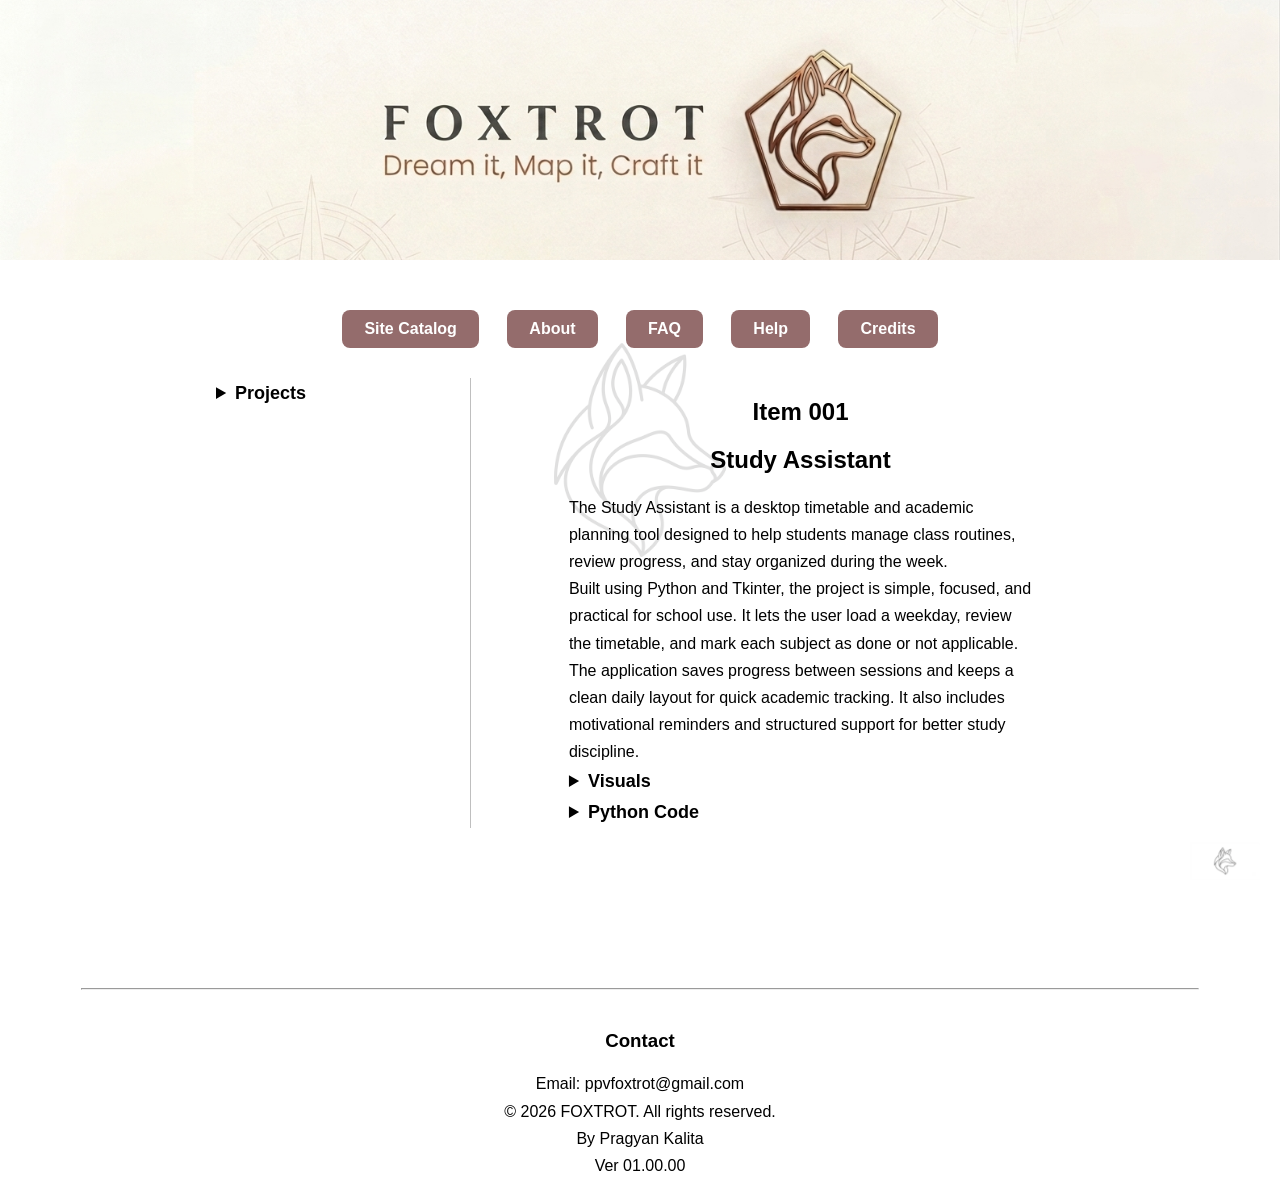
<file: item 001.html>
﻿<!DOCTYPE html>
<html>
    <head>
        <link rel="stylesheet" href="style.css">
        <script src="projects.js"></script>
        <title>FOXTROT | Study Assistant</title>
        <style>
            body { background-color: #ffffff; }
            h1 { color: #000000; }
        </style>
    </head>
    <body>
        <header>
            <img src="logo.png" id="logo">
            <img src="banner.png" id="banner">
            <div class="container">
                <nav>
                    <a href="index.html">Site Catalog</a>
                    <a href="About.html">About</a>
                    <a href="FAQ.html">FAQ</a>
                    <a href="help.html">Help</a>
                    <a href="credits.html">Credits</a>
                </nav>

                <div class="main-layout">
                    <aside class="sidebar">
                        <details>
                            <summary>Projects</summary>
                            <details>
                                <summary>Field</summary>
                                <div id="field-list"></div>
                            </details>
                            <details>
                                <summary>Item wise</summary>
                                <div id="project-list"></div>
                            </details>
                            <details>
                                <summary>Software and AIs</summary>
                                <div id="software-list"></div>
                            </details>
                        </details>
                    </aside>

                    <section class="content">
                        <h1>Item 001</h1>
                        <h2>Study Assistant</h2>
                        <p>The Study Assistant is a desktop timetable and academic planning tool designed to help students manage class routines, review progress, and stay organized during the week.</p>
                        <p>Built using Python and Tkinter, the project is simple, focused, and practical for school use. It lets the user load a weekday, review the timetable, and mark each subject as done or not applicable.</p>
                        <p>The application saves progress between sessions and keeps a clean daily layout for quick academic tracking. It also includes motivational reminders and structured support for better study discipline.</p>

                        <details>
                            <summary>Visuals</summary>
                            <img src="item001-1.png" alt="Item 001 image 1">
                            <img src="item001-2.png" alt="Item 001 image 2">
                            <img src="item001-3.png" alt="Item 001 image 3">
                            <img src="item001-4.png" alt="Item 001 image 4">
                        </details>

                        <details>
                            <summary>Python Code</summary>
                            <pre><code>"""
KV CRPF Class IX B Timetable GUI
Windows Screen Compatible — Large Buttons & High-Visibility UI
"""

import tkinter as tk
from tkinter import messagebox
from datetime import date, timedelta, datetime
import json, os, random

TIMETABLE = {
    "Monday": [
        "SCI (8:20-9:00)", "SST (9:00-9:40)", "MATH (9:50-10:30)",
        "GAME (10:30-11:10)", "HIN (11:30-12:10)", "ENG (12:10-12:50)",
        "LIB (12:50-01:30)", "DL (01:30-02:10)"
    ],
    "Tuesday": [
        "SCI (8:20-9:00)", "SST (9:00-9:40)", "MATH (9:50-10:30)",
        "ART (10:30-11:10)", "HIN (11:30-12:10)", "ENG (12:10-12:50)",
        "VE (12:50-01:30)", "VE (01:30-02:10)"
    ],
    "Wednesday": [
        "SCI (8:20-9:00)", "SST (9:00-9:40)", "MATH (9:50-10:30)",
        "IDA (10:30-11:10)", "ART (11:30-12:10)", "ENG (12:10-12:50)",
        "SKT/ASM (12:50-01:30)", "MATH (01:30-02:10)"
    ],
    "Thursday": [
        "SCI (8:20-9:00)", "SST (9:00-9:40)", "MATH (9:50-10:30)",
        "GAME (10:30-11:10)", "HIN (11:30-12:10)", "ENG (12:10-12:50)",
        "SKT/ASM (12:50-01:30)", "SCI (01:30-02:10)"
    ],
    "Friday": [
        "SCI (8:20-9:00)", "ART (9:00-9:40)", "MATH (9:50-10:30)",
        "GAME (10:30-11:10)", "HIN (11:30-12:10)", "ENG (12:10-12:50)",
        "SKT/ASM (12:50-01:30)", "IDA (01:30-02:10)"
    ],
    "Saturday": [
        "SCI (8:20-9:00)", "SST (9:00-9:40)", "MATH (9:50-10:30)",
        "VE (10:30-11:10)", "HIN (11:30-12:10)", "DL (12:10-12:50)",
        "CLA (12:50-01:30)", "CLA (01:30-02:10)"
    ]
}

REMINDERS = {
    "Wednesday": "REMINDER: Wear your house dress and polish your shoes.",
    "Saturday":  "REMINDER: Wear your house dress and polish your shoes."
}

MOTIVATIONS = [
    "STEEL HEART: The world breaks the weak — you are unbreakable.",
    "NO EXCUSES: Small actions today decide the battles of tomorrow.",
    "FORGE YOURSELF: Discipline is your hammer; consistency the anvil.",
    "MISSION CRITICAL: Train in silence, let results make the noise.",
    "IRON WILL: When others stop, you keep moving — that is victory.",
    "UNSTOPPABLE: Build momentum in little wins. They compound.",
    "ZERO RETREAT: Your path is forward; surrender is not an option.",
    "BATTLE READY: Be sharper than yesterday. That alone wins wars.",
    "RELENTLESS: The grind is ugly. The trophy is clean. Do the ugly work.",
    "CALIBRATE: Learn fast, fail small, improve daily."
]

SESSION_FILE = "kv_timetable_status.json"

DAY_ALIASES = {
    "m": "Monday", "mon": "Monday", "monday": "Monday",
    "t": "Tuesday", "tu": "Tuesday", "tue": "Tuesday", "tuesday": "Tuesday",
    "w": "Wednesday", "wed": "Wednesday", "wednesday": "Wednesday",
    "th": "Thursday", "thu": "Thursday", "thursday": "Thursday",
    "f": "Friday", "fri": "Friday", "friday": "Friday",
    "sat": "Saturday", "s": "Saturday", "saturday": "Saturday",
    "su": "Sunday", "sun": "Sunday", "sunday": "Sunday"
}

def parse_day_input(txt):
    txt = (txt or "").strip().lower()
    if txt == "" or txt in ("tomorrow", "tmrw"):
        return (date.today() + timedelta(days=1)).strftime("%A")
    return DAY_ALIASES.get(txt)

def load_session():
    if os.path.exists(SESSION_FILE):
        try:
            with open(SESSION_FILE, "r") as f:
                return json.load(f)
        except Exception:
            return {}
    return {}

def save_session(session):
    try:
        with open(SESSION_FILE, "w") as f:
            json.dump(session, f, indent=2)
    except Exception as e:
        print("Save error:", e)

session = load_session()

def get_status(day, subject):
    return session.get("statuses", {}).get(day, {}).get(subject)

def set_status(day, subject, value):
    if "statuses" not in session:
        session["statuses"] = {}
    if day not in session["statuses"]:
        session["statuses"][day] = {}
    if value is None:
        session["statuses"][day].pop(subject, None)
    else:
        session["statuses"][day][subject] = value
    session["last_day"] = day
    session["last_saved"] = datetime.now().isoformat()
    save_session(session)

# Window Setup
root = tk.Tk()
root.title("KV CRPF — Class IX B Timetable")

screen_w = root.winfo_screenwidth()
screen_h = root.winfo_screenheight()
win_w = min(560, max(420, int(screen_w * 0.4)))
win_h = min(850, max(600, int(screen_h * 0.8)))
root.geometry(f"{win_w}x{win_h}+{int((screen_w-win_w)/2)}+{int((screen_h-win_h)/2)}")
root.minsize(400, 550)

top_frame = tk.Frame(root)
top_frame.pack(fill="x", pady=(12, 6), padx=12)

lbl = tk.Label(top_frame, text="Enter day (m, tue, w...). Leave blank = tomorrow", fg="black", font=("Segoe UI", 10))
lbl.pack(anchor="center")

entry_frame = tk.Frame(top_frame)
entry_frame.pack(fill="x", padx=10, pady=8)

day_entry = tk.Entry(entry_frame, justify="center", font=("Segoe UI", 12))
day_entry.pack(side="left", fill="x", expand=True, ipady=6)
day_entry.focus_set()

load_btn = tk.Button(entry_frame, text="LOAD", width=8, font=("Segoe UI", 11, "bold"), relief="raised")
load_btn.pack(side="left", padx=(10, 0), ipady=2)

# Scrollable Frame Area
container = tk.Frame(root)
container.pack(fill="both", expand=True, padx=12, pady=6)

canvas = tk.Canvas(container, highlightthickness=0)
scrollbar = tk.Scrollbar(container, orient="vertical", command=canvas.yview, width=20)
inner_frame = tk.Frame(canvas)

def _on_canvas_configure(event):
    canvas.itemconfig(canvas_window, width=event.width)

canvas_window = canvas.create_window((0, 0), window=inner_frame, anchor="nw")
canvas.bind("<Configure>", _on_canvas_configure)

inner_frame.bind("<Configure>", lambda e: canvas.configure(scrollregion=canvas.bbox("all")))
canvas.configure(yscrollcommand=scrollbar.set)

canvas.pack(side="left", fill="both", expand=True)
scrollbar.pack(side="right", fill="y")

def _on_mousewheel(event):
    canvas.yview_scroll(int(-1 * (event.delta / 120)), "units")

canvas.bind_all("<MouseWheel>", _on_mousewheel)

bottom_frame = tk.Frame(root)
bottom_frame.pack(fill="x", pady=(8, 12), padx=12)

save_btn = tk.Button(bottom_frame, text="Save Now", font=("Segoe UI", 10, "bold"), height=2, width=12)
save_btn.pack(side="left", padx=4)

clear_btn = tk.Button(bottom_frame, text="Clear Selection", font=("Segoe UI", 10, "bold"), height=2, width=14)
clear_btn.pack(side="left", padx=4)

summary_btn = tk.Button(bottom_frame, text="Summary", font=("Segoe UI", 10, "bold"), height=2, width=12)
summary_btn.pack(side="right", padx=4)

widget_refs = {}

def clear_inner():
    for w in inner_frame.winfo_children():
        w.destroy()
    widget_refs.clear()

def center_pack(widget, **kwargs):
    widget.pack(anchor="center", **kwargs)

def build_title(day):
    title = tk.Label(inner_frame, text=f"{day.upper()} — CLASS IX B", font=("Segoe UI", 15, "bold"), fg="black")
    center_pack(title, pady=(10, 12))

def make_subject_row(day, subject):
    frame = tk.Frame(inner_frame)
    frame.pack(fill="x", padx=8, pady=8)
    frame.grid_columnconfigure(0, weight=1)

    lbl = tk.Label(frame, text=subject, font=("Segoe UI", 11, "bold"), anchor="w", fg="black")
    lbl.grid(row=0, column=0, sticky="w", padx=4)

    btn_frame = tk.Frame(frame)
    btn_frame.grid(row=0, column=1, sticky="e")

    default_bg = tk.Button(btn_frame).cget("bg")
    default_fg = "black"

    # Scaled Up Buttons
    done_btn = tk.Button(btn_frame, text="DONE", width=8, height=2, font=("Segoe UI", 10, "bold"), cursor="hand2")
    na_btn = tk.Button(btn_frame, text="N/A", width=8, height=2, font=("Segoe UI", 10, "bold"), cursor="hand2")

    def select_done():
        current = get_status(day, subject)
        if current == "Done":
            set_status(day, subject, None)
            done_btn.config(bg=default_bg, fg=default_fg)
        else:
            set_status(day, subject, "Done")
            done_btn.config(bg="#0d6efd", fg="white")
            na_btn.config(bg=default_bg, fg=default_fg)

    def select_na():
        current = get_status(day, subject)
        if current == "NA":
            set_status(day, subject, None)
            na_btn.config(bg=default_bg, fg=default_fg)
        else:
            set_status(day, subject, "NA")
            na_btn.config(bg="#6c757d", fg="white")
            done_btn.config(bg=default_bg, fg=default_fg)

    done_btn.config(command=select_done)
    na_btn.config(command=select_na)

    done_btn.pack(side="left", padx=4)
    na_btn.pack(side="left", padx=4)

    existing = get_status(day, subject)
    if existing == "Done":
        done_btn.config(bg="#0d6efd", fg="white")
    elif existing == "NA":
        na_btn.config(bg="#6c757d", fg="white")

    widget_refs.setdefault(day, {})[subject] = {"done": done_btn, "na": na_btn}

def load_timetable_for_day(day):
    if day not in TIMETABLE:
        messagebox.showerror("Invalid Day", "That day is not recognized or no classes scheduled.")
        return
    clear_inner()
    build_title(day)
    subjects = TIMETABLE[day]
    if not subjects:
        lbl = tk.Label(inner_frame, text="No classes scheduled. Enjoy your day off!", fg="black", font=("Segoe UI", 12))
        center_pack(lbl, pady=18)
    else:
        for subject in subjects:
            make_subject_row(day, subject)
    
    mot = random.choice(MOTIVATIONS)
    mot_lbl = tk.Label(inner_frame, text=mot, fg="black", wraplength=win_w-80, justify="center", font=("Segoe UI", 10, "italic"))
    center_pack(mot_lbl, pady=(18, 6))
    
    if day in REMINDERS:
        rem = tk.Label(inner_frame, text=REMINDERS[day], fg="black", wraplength=win_w-80, justify="center", font=("Segoe UI", 10, "bold"))
        center_pack(rem, pady=(4, 14))

    session["last_day"] = day
    save_session(session)

def on_load_click(event=None):
    txt = day_entry.get()
    day = parse_day_input(txt)
    if not day:
        messagebox.showerror("Invalid input", "Could not understand day. Use short codes like m, tue, w, th, f, sat, or leave blank for tomorrow.")
        return
    load_timetable_for_day(day)

def save_now():
    session["last_saved"] = datetime.now().isoformat()
    save_session(session)
    messagebox.showinfo("Saved", "Selection saved.")

def clear_selection():
    day = session.get("last_day")
    if not day:
        messagebox.showwarning("No day", "Load a day first to clear its selections.")
        return
    confirm = messagebox.askyesno("Clear", f"Clear all selections for {day}?")
    if not confirm:
        return
    
    if session.get("statuses", {}).get(day):
        session["statuses"][day] = {}
    
    refs = widget_refs.get(day, {})
    for subj, buttons in refs.items():
        buttons["done"].config(bg=buttons["done"].master.cget("bg"), fg="black")
        buttons["na"].config(bg=buttons["na"].master.cget("bg"), fg="black")
    save_session(session)
    messagebox.showinfo("Cleared", f"Selections for {day} cleared.")

def show_summary():
    day = session.get("last_day")
    if not day:
        messagebox.showwarning("No day", "Load a day first to see summary.")
        return
    statuses = session.get("statuses", {}).get(day, {})
    total = len(TIMETABLE.get(day, []))
    done_count = sum(1 for v in statuses.values() if v == "Done")
    na_count = sum(1 for v in statuses.values() if v == "NA")
    not_done = total - (done_count + na_count)
    text = f"Summary for {day}:\n\nTotal subjects: {total}\nDone: {done_count}\nNA: {na_count}\nRemaining: {not_done}\n\nDetailed Status:\n"
    for subj in TIMETABLE.get(day, []):
        text += f"• {subj}: {statuses.get(subj, 'Pending')}\n"
    
    win = tk.Toplevel(root)
    win.title("Summary")
    win.geometry(f"380x420+{root.winfo_x()+30}+{root.winfo_y()+30}")
    tk.Label(win, text=text, justify="left", fg="black", font=("Segoe UI", 10), padx=16, pady=16).pack(anchor="w")

load_btn.config(command=on_load_click)
save_btn.config(command=save_now)
clear_btn.config(command=clear_selection)
summary_btn.config(command=show_summary)

root.bind("<Return>", on_load_click)

if session.get("last_day"):
    try:
        load_timetable_for_day(session["last_day"])
    except Exception:
        pass

root.mainloop()</code></pre>
                        </details>
                    </section>
                </div>
            </div>
        </header>

        <footer>
            <hr>
            <h3>Contact</h3>
            <p>Email: ppvfoxtrot@gmail.com</p>
            <p>© 2026 FOXTROT. All rights reserved.</p>
            <p>By Pragyan Kalita</p>
            <p>Ver 01.00.00</p>
        </footer>
    </body>
</html>
</file>
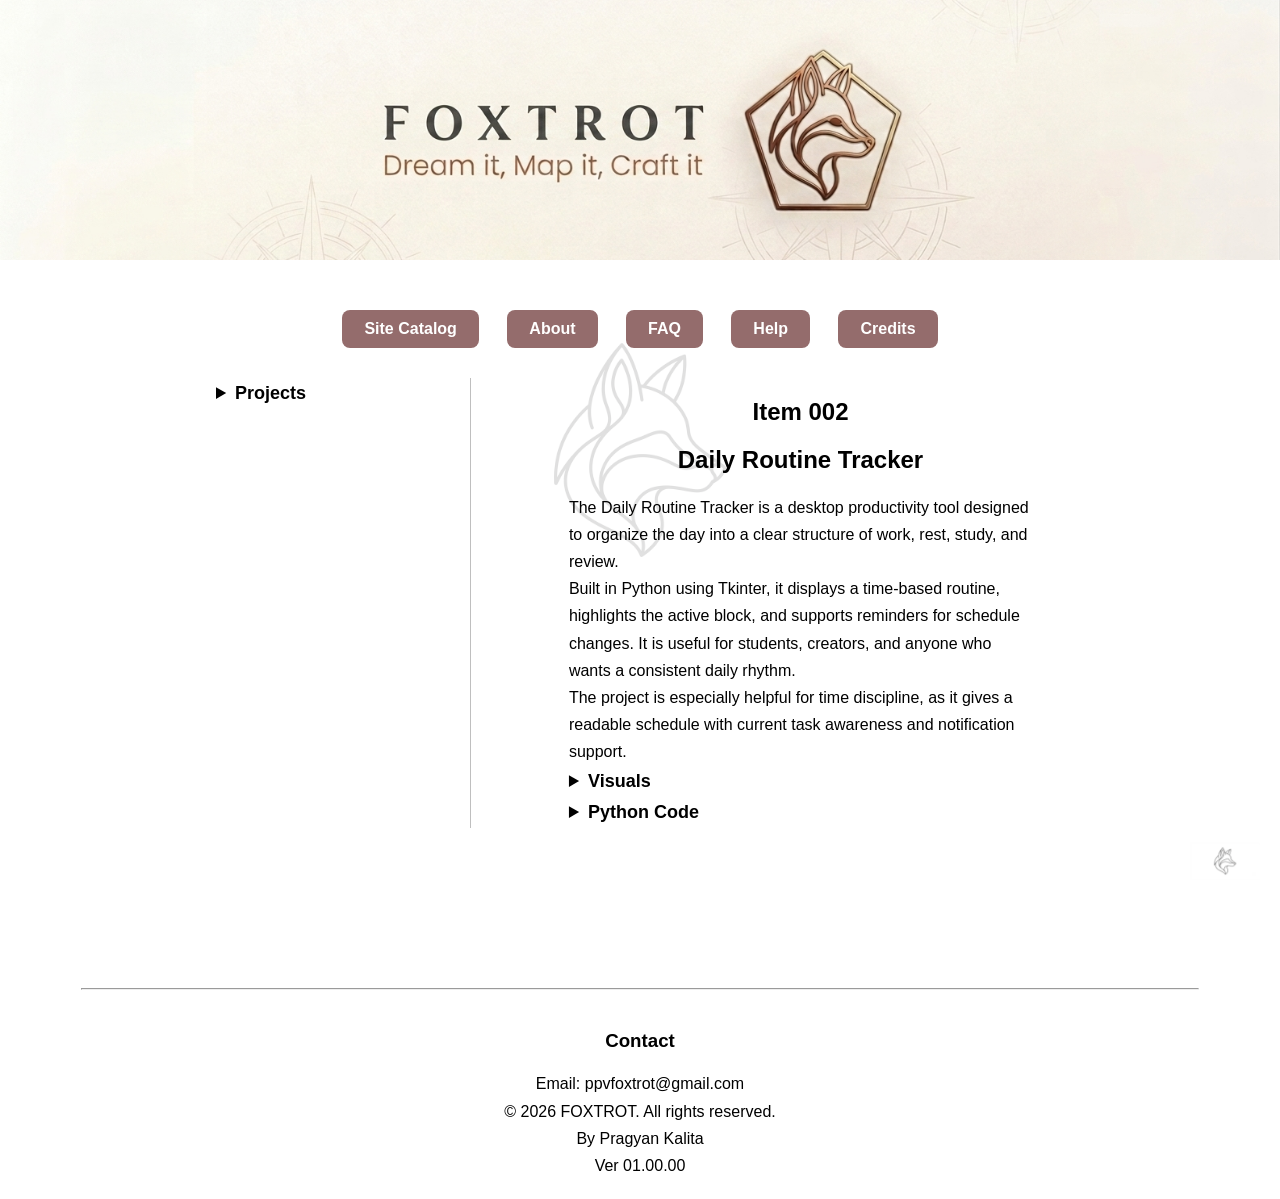
<file: item 002.html>
﻿<!DOCTYPE html>
<html>
    <head>
        <link rel="stylesheet" href="style.css">
        <script src="projects.js"></script>
        <title>FOXTROT | Daily Routine Tracker</title>
        <style>
            body { background-color: #ffffff; }
            h1 { color: #000000; }
        </style>
    </head>
    <body>
        <header>
            <img src="logo.png" id="logo">
            <img src="banner.png" id="banner">
            <div class="container">
                <nav>
                    <a href="index.html">Site Catalog</a>
                    <a href="About.html">About</a>
                    <a href="FAQ.html">FAQ</a>
                    <a href="help.html">Help</a>
                    <a href="credits.html">Credits</a>
                </nav>

                <div class="main-layout">
                    <aside class="sidebar">
                        <details>
                            <summary>Projects</summary>
                            <details>
                                <summary>Field</summary>
                                <div id="field-list"></div>
                            </details>
                            <details>
                                <summary>Item wise</summary>
                                <div id="project-list"></div>
                            </details>
                            <details>
                                <summary>Software and AIs</summary>
                                <div id="software-list"></div>
                            </details>
                        </details>
                    </aside>

                    <section class="content">
                        <h1>Item 002</h1>
                        <h2>Daily Routine Tracker</h2>
                        <p>The Daily Routine Tracker is a desktop productivity tool designed to organize the day into a clear structure of work, rest, study, and review.</p>
                        <p>Built in Python using Tkinter, it displays a time-based routine, highlights the active block, and supports reminders for schedule changes. It is useful for students, creators, and anyone who wants a consistent daily rhythm.</p>
                        <p>The project is especially helpful for time discipline, as it gives a readable schedule with current task awareness and notification support.</p>

                        <details>
                            <summary>Visuals</summary>
                            <img src="item002-1.png" alt="Item 002 image 1">
                        </details>

                        <details>
                            <summary>Python Code</summary>
                            <pre><code>import tkinter as tk
from tkinter import ttk
from datetime import datetime
from plyer import notification

# =========================
# DAILY SCHEDULE
# =========================

schedule = [
    ("07:00", "07:30", "Wake Up & Morning Routine",
     "Hydrate, wash up, light stretching, and make the bed."),

    ("07:30", "08:15", "Breakfast & Preparation",
     "Nutritious breakfast, tea/coffee, and mental prep for the day."),

    ("08:15", "09:00", "Commute / Mindful Start",
     "Travel or set up workspace, review goals, and check top priorities."),

    ("09:00", "12:30", "Deep Work Block",
     "High-focus work on core projects, problem-solving, and major deliverables."),

    ("12:30", "13:30", "Lunch & Rest",
     "Healthy lunch away from screens and a 15-minute walk outside."),

    ("13:30", "16:30", "Collaborative Work & Execution",
     "Meetings, emails, secondary tasks, and administrative work."),

    ("16:30", "17:00", "Wrap-Up & Planning",
     "Final task check, clean up workspace, and outline tomorrow's schedule."),

    ("17:00", "18:30", "Exercise & Movement",
     "Gym, running, cycling, or sports to transition out of work mode."),

    ("18:30", "19:30", "Dinner & Household",
     "Cook or share dinner with family/friends and unwind."),

    ("19:30", "21:30", "Leisure & Personal Time",
     "Hobbies, reading, gaming, watching a show, or spending time with loved ones."),

    ("21:30", "22:30", "Wind Down & Night Routine",
     "Dim lights, stop screen time, hygiene routine, and light reading."),

    ("22:30", "07:00", "Restorative Sleep",
     "8.5 hours of uninterrupted sleep.")
]

# =========================
# TIME CONVERTER
# =========================

def time_to_12hr(time_str):
    h, m = map(int, time_str.split(":"))

    period = "AM" if h < 12 else "PM"

    h = h % 12
    if h == 0:
        h = 12

    return f"{h:02d}:{m:02d} {period}"


# =========================
# APP
# =========================

class RoutineApp:

    def __init__(self):

        self.root = tk.Tk()
        self.root.title("Daily Routine Tracker")
        self.root.geometry("1000x700")
        self.root.configure(bg="#1e1e1e")

        self.full_data = {}
        self.last_notified_task = None

        title = tk.Label(
            self.root,
            text="DAILY ROUTINE TRACKER",
            font=("Helvetica", 20, "bold"),
            fg="#00ffcc",
            bg="#1e1e1e"
        )
        title.pack(pady=10)

        self.time_label = tk.Label(
            self.root,
            text="",
            font=("Helvetica", 14),
            fg="white",
            bg="#1e1e1e"
        )
        self.time_label.pack(pady=5)

        frame = tk.Frame(self.root, bg="#1e1e1e")
        frame.pack(fill="both", expand=True, padx=15, pady=10)

        columns = ("Time", "Task", "Description")

        self.tree = ttk.Treeview(
            frame,
            columns=columns,
            show="headings"
        )

        self.tree.heading("Time", text="Time")
        self.tree.heading("Task", text="Task")
        self.tree.heading("Description", text="Description")

        self.tree.column("Time", width=180, anchor="center")
        self.tree.column("Task", width=250)
        self.tree.column("Description", width=500)

        scrollbar_y = ttk.Scrollbar(
            frame,
            orient="vertical",
            command=self.tree.yview
        )

        self.tree.configure(
            yscrollcommand=scrollbar_y.set
        )

        self.tree.pack(side="left", fill="both", expand=True)
        scrollbar_y.pack(side="right", fill="y")

        style = ttk.Style()
        style.theme_use("clam")

        style.configure(
            "Treeview",
            background="#2d2d2d",
            foreground="white",
            fieldbackground="#2d2d2d",
            rowheight=35
        )

        style.configure(
            "Treeview.Heading",
            font=("Helvetica", 11, "bold")
        )

        self.tree.tag_configure(
            "current",
            background="#004d40",
            foreground="#00ffcc"
        )

        self.tree.bind(
            "<Double-1>",
            self.show_full_description
        )

        self.load_schedule()
        self.update_time()

        self.root.mainloop()

    # =========================
    # LOAD SCHEDULE
    # =========================

    def load_schedule(self):

        self.tree.delete(*self.tree.get_children())
        self.full_data.clear()

        now = datetime.now()
        current_min = now.hour * 60 + now.minute

        for start, end, task, desc in schedule:

            start_min = (
                int(start.split(":")[0]) * 60 +
                int(start.split(":")[1])
            )

            end_min = (
                int(end.split(":")[0]) * 60 +
                int(end.split(":")[1])
            )

            if end_min < start_min:
                end_min += 1440

            active = (
                start_min <= current_min < end_min
                or
                (
                    end_min > 1440
                    and current_min < end_min - 1440
                )
            )

            tags = ("current",) if active else ()

            item_id = self.tree.insert(
                "",
                "end",
                values=(
                    f"{time_to_12hr(start)} - {time_to_12hr(end)}",
                    task,
                    desc
                ),
                tags=tags
            )

            self.full_data[item_id] = {
                "task": task,
                "desc": desc
            }

    # =========================
    # POPUP DETAILS
    # =========================

    def show_full_description(self, event):

        selected = self.tree.selection()

        if not selected:
            return

        item = selected[0]

        data = self.full_data[item]

        popup = tk.Toplevel(self.root)
        popup.title(data["task"])
        popup.geometry("500x300")
        popup.configure(bg="#2d2d2d")

        title = tk.Label(
            popup,
            text=data["task"],
            font=("Helvetica", 14, "bold"),
            fg="#00ffcc",
            bg="#2d2d2d"
        )
        title.pack(pady=10)

        text = tk.Text(
            popup,
            wrap="word",
            bg="#1e1e1e",
            fg="white",
            font=("Consolas", 11)
        )

        text.insert("1.0", data["desc"])
        text.config(state="disabled")

        text.pack(
            fill="both",
            expand=True,
            padx=15,
            pady=10
        )

    # =========================
    # NOTIFICATIONS
    # =========================

    def check_notifications(self):

        now = datetime.now()

        current_time = now.strftime("%H:%M")

        for start, end, task, desc in schedule:

            if current_time == start:

                if self.last_notified_task != task:

                    notification.notify(
                        title="Routine Reminder",
                        message=f"{task}\n\n{desc}",
                        timeout=10
                    )

                    self.last_notified_task = task

    # =========================
    # CLOCK UPDATE
    # =========================

    def update_time(self):

        self.time_label.config(
            text="Current Time: "
            + datetime.now().strftime("%I:%M:%S %p")
        )

        self.load_schedule()
        self.check_notifications()

        self.root.after(
            1000,
            self.update_time
        )


# =========================
# START APP
# =========================

if __name__ == "__main__":
    RoutineApp()

         </code></pre>
                        </details>
                    </section>
                </div>
            </div>
        </header>

        <footer>
            <hr>
            <h3>Contact</h3>
            <p>Email: ppvfoxtrot@gmail.com</p>
            <p>© 2026 FOXTROT. All rights reserved.</p>
            <p>By Pragyan Kalita</p>
            <p>Ver 01.00.00</p>
        </footer>
    </body>
</html>
</file>
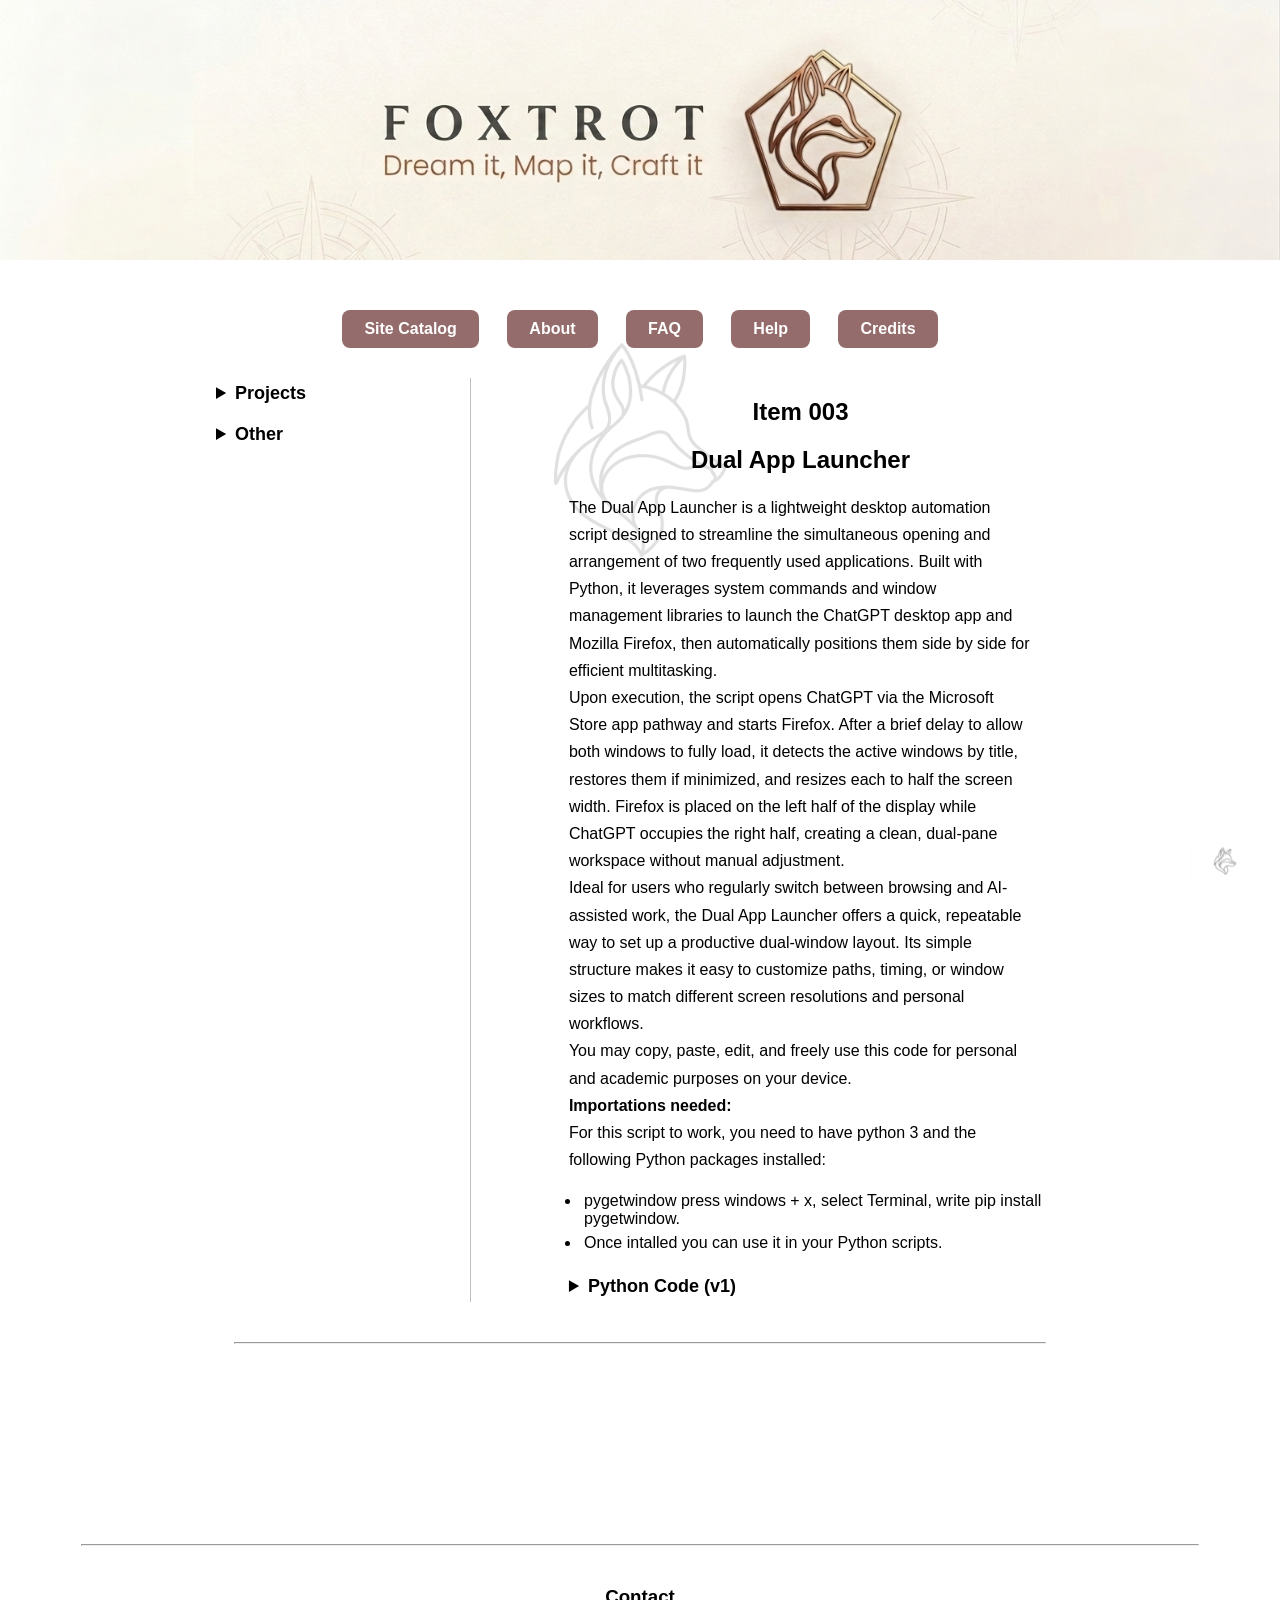
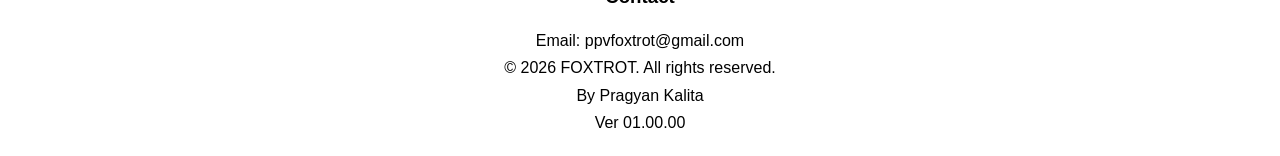
<file: item 003.html>
﻿<!DOCTYPE html>
<html>
    <head>
        <link rel="stylesheet" href="style.css">
        <script src="projects.js"></script>
        <title>FOXTROT | Dual App Launcher</title>
        <style>
        body {
            background-color: #ffffff;
        }
        h1 {
            color: rgb(0, 0, 0);
        }
        
    </style>
    </head>
    <body>
        <header>
            <img src="logo.png" id="logo">
            <img src="banner.png" id="banner">
            <div class="container">


        
        <nav>
     <a href="index.html">Site Catalog</a>

    <a href="About.html">About</a>

    <a href="FAQ.html">FAQ</a>

    <a href="help.html">Help</a>

    <a href="credits.html">Credits</a>

</nav>

<div class="main-layout">

    <!-- Left Sidebar -->
    <aside class="sidebar">



 <details>
    <summary>Projects</summary>

    <details>
        <summary>Field</summary>
        <div id="field-list"></div>
    </details>

    <details>
        <summary>Item wise</summary>
        <div id="project-list"></div>
    </details>

    <details>
        <summary>Software and AIs</summary>
        <div id="software-list"></div>
    </details>

</details>
<details>
    <summary>Other</summary>

    <details>
        <summary>Update database & patch info</summary>

        <ul>
            <li>Base version</li>
        </ul>

    </details>

</details>

    </aside>

    <!-- Right Content -->
    <section class="content">
        <h1>Item 003</h1>
        <h2>Dual App Launcher</h2>

        <p>The Dual App Launcher is a lightweight desktop automation script designed to streamline the simultaneous opening and arrangement of two frequently used applications. Built with Python, it leverages system commands and window management libraries to launch the ChatGPT desktop app and Mozilla Firefox, then automatically positions them side by side for efficient multitasking.</p>
<p>Upon execution, the script opens ChatGPT via the Microsoft Store app pathway and starts Firefox. After a brief delay to allow both windows to fully load, it detects the active windows by title, restores them if minimized, and resizes each to half the screen width. Firefox is placed on the left half of the display while ChatGPT occupies the right half, creating a clean, dual-pane workspace without manual adjustment.</p>
<p>Ideal for users who regularly switch between browsing and AI-assisted work, the Dual App Launcher offers a quick, repeatable way to set up a productive dual-window layout. Its simple structure makes it easy to customize paths, timing, or window sizes to match different screen resolutions and personal workflows.</p>
<p>You may copy, paste, edit, and freely use this code for personal and academic purposes on your device.</p>
<p><strong>Importations needed:</strong></p>
<p>For this script to work, you need to have python 3 and the following Python packages installed:</p>
<ul>

    <li>pygetwindow    press windows + x, select Terminal, write pip install pygetwindow.</li>
    <li>Once intalled you can use it in your Python scripts.</li>


</ul>
<details>
        <summary>Python Code (v1)</summary>

        <pre><code>import subprocess
import time
import pygetwindow as gw
import os

# Open ChatGPT (Microsoft Store app)
os.system('start shell:AppsFolder\\OpenAI.ChatGPT-Desktop_2p2nqsd0c76g0!ChatGPT')

# Open Firefox
subprocess.Popen(r"C:\Program Files\Mozilla Firefox\firefox.exe")

# Wait for windows to load
time.sleep(8)

firefox_window = None
chatgpt_window = None

for window in gw.getAllWindows():
    title = window.title.lower()

    if "firefox" in title:
        firefox_window = window

    if "chatgpt" in title:
        chatgpt_window = window

# Firefox LEFT
if firefox_window:
    firefox_window.restore()
    firefox_window.moveTo(0, 0)
    firefox_window.resizeTo(960, 1080)

# ChatGPT RIGHT
if chatgpt_window:
    chatgpt_window.restore()
    chatgpt_window.moveTo(960, 0)
    chatgpt_window.resizeTo(960, 1080)

print("Firefox left, ChatGPT right.")

            </code></pre>

    </details>

    </section>

</div>
<hr>
</header>

<footer>
    <hr>
    <h3>Contact</h3>
    <p>Email: ppvfoxtrot@gmail.com</p>
    <p>© 2026 FOXTROT. All rights reserved.</p>
    <p>By Pragyan Kalita</p>
    <p>Ver 01.00.00</p>
</footer>
    </body>
</html>
</file>
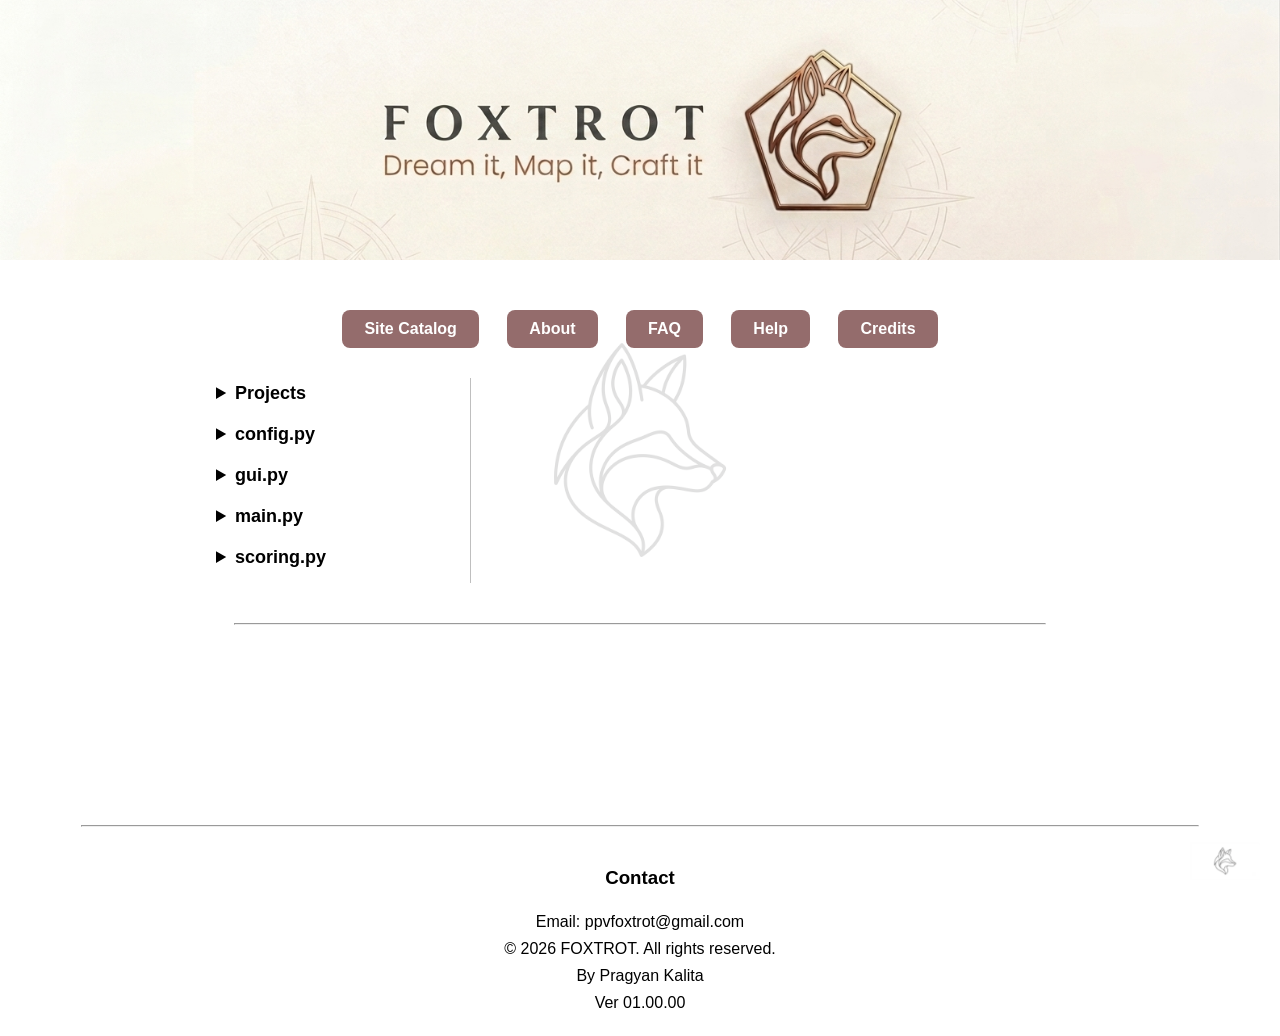
<file: item 004.html>
﻿<!DOCTYPE html>
<html>
    <head>
        <link rel="stylesheet" href="style.css">
        <script src="projects.js"></script>
        <title>FOXTROT/Site Catalog</title>
        <style>
        body {
            background-color: #ffffff;
        }
        h1 {
            color: rgb(0, 0, 0);
        }
        </style>
    </head>
    <body>
        <header>
            <img src="logo.png" id="logo">
            <img src="banner.png" id="banner">
            <div class="container">

                <nav>
                    <a href="index.html">Site Catalog</a>
                    <a href="About.html">About</a>
                    <a href="FAQ.html">FAQ</a>
                    <a href="help.html">Help</a>
                    <a href="credits.html">Credits</a>
                </nav>

                <div class="main-layout">
                    <aside class="sidebar">
                        <details>
                            <summary>Projects</summary>

                            <details>
                                <summary>VECTOR sample</summary>
                                <pre><code>import sqlite3

    conn = sqlite3.connect("vector_data.db")
    cursor = conn.cursor()
    cursor.execute("SELECT date, master_score FROM daily_entries")
    rows = cursor.fetchall()
    print(rows)
    conn.close()</code></pre>
                            </details>
                        </section>
                    date TEXT,
                    category_key TEXT,
                    active INTEGER,
                    score REAL,
                    PRIMARY KEY (date, category_key),
                    FOREIGN KEY (date) REFERENCES daily_entries (date) ON DELETE CASCADE
                )
            """
            )
            # Table for configuration key-values
            cursor.execute(
                """
                CREATE TABLE IF NOT EXISTS config (
                    key TEXT PRIMARY KEY,
                    value TEXT
                )
            """
            )
            conn.commit()

    def save_entry(self, date_str, master_score, notes, category_scores):
        with self.get_connection() as conn:
            cursor = conn.cursor()
            cursor.execute(
                """
                INSERT OR REPLACE INTO daily_entries (date, master_score, notes)
                VALUES (?, ?, ?)
            """,
                (date_str, master_score, notes),
            )

            for cat_key, details in category_scores.items():
                cursor.execute(
                    """
                    INSERT OR REPLACE INTO category_scores (date, category_key, active, score)
                    VALUES (?, ?, ?, ?)
                """,
                    (
                        date_str,
                        cat_key,
                        1 if details["active"] else 0,
                        float(details["score"]),
                    ),
                )
            conn.commit()

    def get_entry(self, date_str):
        with self.get_connection() as conn:
            cursor = conn.cursor()
            cursor.execute(
                "SELECT master_score, notes FROM daily_entries WHERE date = ?",
                (date_str,),
            )
            entry = cursor.fetchone()
            if not entry:
                return None

            cursor.execute(
                "SELECT category_key, active, score FROM category_scores WHERE date = ?",
                (date_str,),
            )
            cat_rows = cursor.fetchall()

            categories = {}
            for row in cat_rows:
                categories[row[0]] = {"active": bool(row[1]), "score": row[2]}

            return {
                "date": date_str,
                "master_score": entry[0],
                "notes": entry[1],
                "categories": categories,
            }

    def delete_entry(self, date_str):
        with self.get_connection() as conn:
            cursor = conn.cursor()
            cursor.execute(
                "DELETE FROM category_scores WHERE date = ?", (date_str,)
            )
            cursor.execute(
                "DELETE FROM daily_entries WHERE date = ?", (date_str,)
            )
            conn.commit()

    def get_all_entries(self):
        with self.get_connection() as conn:
            cursor = conn.cursor()
            cursor.execute(
                "SELECT date, master_score FROM daily_entries ORDER BY date ASC"
            )
            return cursor.fetchall()

    def save_config(self, key, value):
        with self.get_connection() as conn:
            cursor = conn.cursor()
            cursor.execute(
                "INSERT OR REPLACE INTO config (key, value) VALUES (?, ?)",
                (key, str(value)),
            )
            conn.commit()

    def get_config(self, key):
        with self.get_connection() as conn:
            cursor = conn.cursor()
            cursor.execute("SELECT value FROM config WHERE key = ?", (key,))
            row = cursor.fetchone()
            return row[0] if row else None
                            </code></pre>
                        </details>

                        <details>
                            <summary>config.py</summary>
                            <pre><code>import json

DEFAULT_CATEGORIES = {
    "academics": {
        "name": "Academics",
        "weight": 25.0,
        "max_score": 10,
        "type": "positive",
        "priority": "Highest",
    },
    "foxtrot": {
        "name": "FOXTROT / Career / Projects",
        "weight": 25.0,
        "max_score": 10,
        "type": "positive",
        "priority": "Highest",
    },
    "sleep": {
        "name": "Sleep & Recovery",
        "weight": 20.0,
        "max_score": 10,
        "type": "positive",
        "priority": "High",
    },
    "fitness": {
        "name": "Fitness & Exercise",
        "weight": 10.0,
        "max_score": 10,
        "type": "positive",
        "priority": "Medium",
    },
    "diet": {
        "name": "Diet / Health Habits",
        "weight": 10.0,
        "max_score": 10,
        "type": "positive",
        "priority": "Medium",
    },
    "other": {
        "name": "Other Productive Activities",
        "weight": 2.0,  # Each point out of 5 adds 2 points (Max +10)
        "max_score": 5,
        "type": "positive",
        "priority": "Low",
    },
    "debuffs": {
        "name": "Debuffs / Negative Factors",
        "weight": 3.0,  # Each point out of 5 deducts 3 points (Max -15)
        "max_score": 5,
        "type": "negative",
        "priority": "Penalty",
    },
}

DEFAULT_THRESHOLDS = {
    "EXCELLENT": (90, 100),
    "VERY GOOD": (80, 89.99),
    "GOOD": (70, 79.99),
    "AVERAGE": (60, 69.99),
    "POOR": (40, 59.99),
    "CRITICAL": (0, 39.99),
}


class ConfigManager:

    def __init__(self, db):
        self.db = db
        self.categories = self.load_categories()
        self.thresholds = self.load_thresholds()

    def load_categories(self):
        raw = self.db.get_config("categories")
        if raw:
            try:
                loaded = json.loads(raw)
                # Ensure backward-compatibility with previously saved databases missing max_score
                for key, data in loaded.items():
                    if "max_score" not in data:
                        data["max_score"] = (
                            5 if key in ["other", "debuffs"] else 10
                        )
                return loaded
            except Exception:
                pass
        return DEFAULT_CATEGORIES.copy()

    def save_categories(self, categories):
        self.categories = categories
        self.db.save_config("categories", json.dumps(categories))

    def load_thresholds(self):
        raw = self.db.get_config("thresholds")
        if raw:
            try:
                return json.loads(raw)
            except Exception:
                pass
        return DEFAULT_THRESHOLDS.copy()

    def save_thresholds(self, thresholds):
        self.thresholds = thresholds
        self.db.save_config("thresholds", json.dumps(thresholds))
                            </code></pre>
                        </details>

                        <details>
                            <summary>gui.py</summary>
                            <pre><code>import calendar
from datetime import datetime
import tkinter as tk
from tkinter import messagebox, ttk

from matplotlib.backends.backend_tkagg import FigureCanvasTkAgg
import matplotlib.pyplot as plt


class VectorGUI:

    def __init__(self, root, db, config_mgr, scoring, analytics):
        self.root = root
        self.db = db
        self.config_mgr = config_mgr
        self.scoring = scoring
        self.analytics = analytics

        self.root.title("VECTOR — Personal Performance & Progress Tracker")
        self.root.geometry("1100x750")
        self.root.configure(bg="#1e1e2e")

        self.setup_styles()

        # Notebook structure
        self.notebook = ttk.Notebook(self.root)
        self.notebook.pack(fill="both", expand=True, padx=10, pady=10)

        self.tab_dash = ttk.Frame(self.notebook)
        self.tab_entry = ttk.Frame(self.notebook)
        self.tab_cal = ttk.Frame(self.notebook)
        self.tab_analytics = ttk.Frame(self.notebook)
        self.tab_settings = ttk.Frame(self.notebook)

        self.notebook.add(self.tab_dash, text="  Dashboard  ")
        self.notebook.add(self.tab_entry, text="  Daily Entry  ")
        self.notebook.add(self.tab_cal, text="  Calendar  ")
        self.notebook.add(self.tab_analytics, text="  Analytics  ")
        self.notebook.add(self.tab_settings, text="  Settings  ")

        self.build_dashboard()
        self.build_entry_tab()
        self.build_calendar_tab()
        self.build_analytics_tab()
        self.build_settings_tab()

        self.refresh_dashboard()

    def setup_styles(self):
        style = ttk.Style()
        style.theme_use("clam")
        style.configure(".", background="#1e1e2e", foreground="#cdd6f4")
        style.configure("TNotebook", background="#1e1e2e", borderwidth=0)
        style.configure(
            "TNotebook.Tab",
            background="#313244",
            foreground="#cdd6f4",
            padding=[10, 5],
        )
        style.map("TNotebook.Tab", background=[("selected", "#45475a")])
        style.configure("TFrame", background="#1e1e2e")
        style.configure(
            "Card.TFrame", background="#181825", relief="solid", borderwidth=1
        )
        style.configure(
            "TLabel",
            background="#1e1e2e",
            foreground="#cdd6f4",
            font=("Segoe UI", 10),
        )
        style.configure(
            "Header.TLabel", font=("Segoe UI", 14, "bold"), foreground="#89b4fa"
        )
        style.configure(
            "Score.TLabel", font=("Segoe UI", 36, "bold"), foreground="#a6e3a1"
        )
        style.configure("TButton", background="#45475a", foreground="#cdd6f4")
        style.map("TButton", background=[("active", "#585b70")])

    # ---------------- Dashboard Tab ----------------
    def build_dashboard(self):
        frame = self.tab_dash

        top_frame = ttk.Frame(frame)
        top_frame.pack(fill="x", padx=10, pady=10)

        sc_card = ttk.Frame(top_frame, style="Card.TFrame")
        sc_card.pack(side="left", fill="both", expand=True, padx=5)

        ttk.Label(sc_card, text="Today's Master Score").pack(
            anchor="w", padx=10, pady=5
        )
        self.lbl_dash_master = ttk.Label(
            sc_card, text="--", style="Score.TLabel"
        )
        self.lbl_dash_master.pack(pady=5)
        self.lbl_dash_class = ttk.Label(
            sc_card, text="NO ENTRY", font=("Segoe UI", 10, "bold")
        )
        self.lbl_dash_class.pack(pady=2)

        st_card = ttk.Frame(top_frame, style="Card.TFrame")
        st_card.pack(side="left", fill="both", expand=True, padx=5)

        self.lbl_dash_streak = ttk.Label(
            st_card, text="Current Streak: 0 Days"
        )
        self.lbl_dash_streak.pack(anchor="w", padx=10, pady=5)
        self.lbl_dash_weekly = ttk.Label(st_card, text="Weekly Avg: --")
        self.lbl_dash_weekly.pack(anchor="w", padx=10, pady=2)
        self.lbl_dash_trend = ttk.Label(st_card, text="7d Trend: --")
        self.lbl_dash_trend.pack(anchor="w", padx=10, pady=2)

        btn_entry = ttk.Button(
            st_card,
            text="Log Today's Score",
            command=self.open_today_entry,
        )
        btn_entry.pack(anchor="e", padx=10, pady=10)

        self.chart_frame = ttk.Frame(frame, style="Card.TFrame")
        self.chart_frame.pack(fill="both", expand=True, padx=15, pady=10)

    def refresh_dashboard(self):
        today_str = datetime.now().strftime("%Y-%m-%d")
        entry = self.db.get_entry(today_str)

        if entry:
            score = entry["master_score"]
            cls = self.scoring.classify_score(score)
            self.lbl_dash_master.config(text=f"{score:.1f}")
            self.lbl_dash_class.config(text=cls)
        else:
            self.lbl_dash_master.config(text="--")
            self.lbl_dash_class.config(text="NO ENTRY")

        stats = self.analytics.compute_dashboard_stats()
        self.lbl_dash_streak.config(
            text=f"Current Streak: {stats['current_streak']} Days"
        )
        self.lbl_dash_weekly.config(text=f"Weekly Avg: {stats['weekly_avg']}")

        delta = stats["delta_7d"]
        symbol = "▲" if delta > 0 else "▼" if delta < 0 else "▶"
        self.lbl_dash_trend.config(
            text=f"7d Trend vs Prior 7d: {symbol} {abs(delta):.1f} pts"
        )

        self.render_dashboard_graph()

    def render_dashboard_graph(self):
        for widget in self.chart_frame.winfo_children():
            widget.destroy()

        records = self.analytics.get_all_records_chronological()[-14:]

        fig, ax = plt.subplots(figsize=(7, 3), facecolor="#181825")
        ax.set_facecolor("#1e1e2e")

        if records:
            dates = [r[0][5:] for r in records]
            scores = [r[1] for r in records]

            ax.plot(
                dates,
                scores,
                marker="o",
                color="#89b4fa",
                linewidth=2,
                markersize=6,
            )
            ax.fill_between(dates, scores, color="#89b4fa", alpha=0.15)
            ax.set_ylim(0, 105)

        ax.tick_params(colors="#cdd6f4", labelsize=8)
        for spine in ax.spines.values():
            spine.set_color("#45475a")

        ax.set_title("14-Day Performance Trend", color="#cdd6f4", fontsize=10)

        canvas = FigureCanvasTkAgg(fig, master=self.chart_frame)
        canvas.draw()
        canvas.get_tk_widget().pack(fill="both", expand=True, padx=5, pady=5)
        plt.close(fig)

    # ---------------- Daily Entry Tab ----------------
    def build_entry_tab(self):
        frame = self.tab_entry

        top_bar = ttk.Frame(frame)
        top_bar.pack(fill="x", padx=10, pady=5)

        ttk.Label(top_bar, text="Date (YYYY-MM-DD):").pack(side="left", padx=5)
        self.ent_date = ttk.Entry(top_bar, width=12)
        self.ent_date.insert(0, datetime.now().strftime("%Y-%m-%d"))
        self.ent_date.pack(side="left", padx=5)

        btn_load = ttk.Button(
            top_bar, text="Load Date", command=self.load_date_into_entry
        )
        btn_load.pack(side="left", padx=5)

        self.cat_inputs_container = ttk.Frame(frame)
        self.cat_inputs_container.pack(
            fill="both", expand=True, padx=10, pady=5
        )

        notes_frame = ttk.Frame(frame)
        notes_frame.pack(fill="x", padx=10, pady=5)

        ttk.Label(notes_frame, text="Notes / Daily Reflection:").pack(
            anchor="w"
        )
        self.txt_notes = tk.Text(
            notes_frame,
            height=3,
            bg="#313244",
            fg="#cdd6f4",
            insertbackground="white",
            relief="flat",
        )
        self.txt_notes.pack(fill="x", pady=2)

        btn_bar = ttk.Frame(frame)
        btn_bar.pack(fill="x", padx=10, pady=5)

        ttk.Button(
            btn_bar, text="Calculate & Save Entry", command=self.save_entry
        ).pack(side="right", padx=5)
        ttk.Button(
            btn_bar, text="Delete Entry", command=self.delete_entry
        ).pack(side="right", padx=5)

        self.rebuild_category_inputs()

    def rebuild_category_inputs(self):
        for widget in self.cat_inputs_container.winfo_children():
            widget.destroy()

        self.cat_widgets = {}
        categories = self.config_mgr.categories

        for key, info in categories.items():
            c_frame = ttk.Frame(
                self.cat_inputs_container, style="Card.TFrame"
            )
            c_frame.pack(fill="x", pady=2, padx=2)

            chk_var = tk.BooleanVar(value=True)
            max_sc = info.get("max_score", 10)
            chk = tk.Checkbutton(
                c_frame,
                text=f"{info['name']} ({info['type'].capitalize()})",
                variable=chk_var,
                bg="#181825",
                fg="#cdd6f4",
                selectcolor="#313244",
                activebackground="#181825",
                activeforeground="#cdd6f4",
            )
            chk.pack(side="left", padx=10)

            score_ent = ttk.Entry(c_frame, width=8)
            score_ent.insert(0, "0")
            score_ent.pack(side="right", padx=10)

            ttk.Label(c_frame, text=f"Score (0-{max_sc}):").pack(
                side="right", padx=2
            )

            self.cat_widgets[key] = {"active": chk_var, "entry": score_ent}

    def load_date_into_entry(self):
        d_str = self.ent_date.get().strip()
        data = self.db.get_entry(d_str)

        self.txt_notes.delete("1.0", tk.END)

        if not data:
            messagebox.showinfo(
                "Info", f"No record exists for {d_str}. Ready for new entry."
            )
            for w in self.cat_widgets.values():
                w["active"].set(True)
                w["entry"].delete(0, tk.END)
                w["entry"].insert(0, "0")
            return

        self.txt_notes.insert("1.0", data["notes"] or "")
        cats = data["categories"]

        for k, w in self.cat_widgets.items():
            if k in cats:
                w["active"].set(cats[k]["active"])
                w["entry"].delete(0, tk.END)
                w["entry"].insert(0, str(cats[k]["score"]))

    def save_entry(self):
        d_str = self.ent_date.get().strip()
        try:
            datetime.strptime(d_str, "%Y-%m-%d")
        except ValueError:
            messagebox.showerror(
                "Invalid Date", "Use YYYY-MM-DD date format."
            )
            return

        inputs = {}
        for k, w in self.cat_widgets.items():
            try:
                sc = float(w["entry"].get())
            except ValueError:
                messagebox.showerror(
                    "Input Error", f"Invalid numeric score in category key: {k}"
                )
                return

            inputs[k] = {"active": w["active"].get(), "score": sc}

        result = self.scoring.calculate_score(inputs)
        notes = self.txt_notes.get("1.0", tk.END).strip()

        self.db.save_entry(d_str, result["master_score"], notes, inputs)
        messagebox.showinfo(
            "Saved",
            f"Record saved successfully.\nMaster Score: {result['master_score']} ({result['classification']})",
        )

        self.refresh_dashboard()
        self.refresh_calendar()

    def delete_entry(self):
        d_str = self.ent_date.get().strip()
        if messagebox.askyesno(
            "Confirm Delete", f"Delete record for {d_str}?"
        ):
            self.db.delete_entry(d_str)
            self.refresh_dashboard()
            self.refresh_calendar()
            messagebox.showinfo("Deleted", "Record removed.")

    def open_today_entry(self):
        self.ent_date.delete(0, tk.END)
        self.ent_date.insert(0, datetime.now().strftime("%Y-%m-%d"))
        self.load_date_into_entry()
        self.notebook.select(self.tab_entry)

    # ---------------- Calendar Tab ----------------
    def build_calendar_tab(self):
        frame = self.tab_cal

        nav_frame = ttk.Frame(frame)
        nav_frame.pack(fill="x", padx=10, pady=10)

        ttk.Button(nav_frame, text="◄ Prev", command=self.prev_month).pack(
            side="left"
        )
        self.lbl_cal_month = ttk.Label(
            nav_frame, text="", font=("Segoe UI", 12, "bold")
        )
        self.lbl_cal_month.pack(side="left", expand=True)
        ttk.Button(nav_frame, text="Next ►", command=self.next_month).pack(
            side="right"
        )

        self.cal_grid = ttk.Frame(frame)
        self.cal_grid.pack(fill="both", expand=True, padx=10, pady=10)

        self.curr_year = datetime.now().year
        self.curr_month = datetime.now().month

        self.refresh_calendar()

    def prev_month(self):
        self.curr_month -= 1
        if self.curr_month < 1:
            self.curr_month = 12
            self.curr_year -= 1
        self.refresh_calendar()

    def next_month(self):
        self.curr_month += 1
        if self.curr_month > 12:
            self.curr_month = 1
            self.curr_year += 1
        self.refresh_calendar()

    def refresh_calendar(self):
        for w in self.cal_grid.winfo_children():
            w.destroy()

        self.lbl_cal_month.config(
            text=f"{calendar.month_name[self.curr_month]} {self.curr_year}"
        )

        days = ["Mon", "Tue", "Wed", "Thu", "Fri", "Sat", "Sun"]
        for col, d in enumerate(days):
            lbl = ttk.Label(self.cal_grid, text=d, font=("Segoe UI", 9, "bold"))
            lbl.grid(row=0, column=col, padx=5, pady=5)

        month_matrix = calendar.monthcalendar(self.curr_year, self.curr_month)
        records = dict(self.db.get_all_entries())

        for row_idx, week in enumerate(month_matrix, start=1):
            for col_idx, day in enumerate(week):
                if day == 0:
                    continue

                d_str = f"{self.curr_year:04d}-{self.curr_month:02d}-{day:02d}"
                has_data = d_str in records

                btn_bg = "#313244"
                text = f"{day}"

                if has_data:
                    sc = records[d_str]
                    text += f"\n[{sc:.0f}]"
                    btn_bg = "#254a32" if sc >= 70 else "#5a2525"

                btn = tk.Button(
                    self.cal_grid,
                    text=text,
                    bg=btn_bg,
                    fg="#cdd6f4",
                    relief="flat",
                    command=lambda ds=d_str: self.select_cal_date(ds),
                )
                btn.grid(
                    row=row_idx, column=col_idx, sticky="nsew", padx=2, pady=2
                )

        for i in range(7):
            self.cal_grid.columnconfigure(i, weight=1)

    def select_cal_date(self, date_str):
        self.ent_date.delete(0, tk.END)
        self.ent_date.insert(0, date_str)
        self.load_date_into_entry()
        self.notebook.select(self.tab_entry)

    # ---------------- Analytics Tab ----------------
    def build_analytics_tab(self):
        frame = self.tab_analytics

        top_bar = ttk.Frame(frame)
        top_bar.pack(fill="x", padx=10, pady=5)

        ttk.Button(
            top_bar, text="Refresh Metrics", command=self.refresh_analytics
        ).pack(side="left")

        self.an_container = ttk.Frame(frame)
        self.an_container.pack(fill="both", expand=True, padx=10, pady=5)

        self.refresh_analytics()

    def refresh_analytics(self):
        for w in self.an_container.winfo_children():
            w.destroy()

        stats = self.analytics.compute_dashboard_stats()

        grid_f = ttk.Frame(self.an_container)
        grid_f.pack(fill="x", pady=10)

        metrics = [
            ("Tracked Days", stats["total_days"]),
            ("Current Streak", f"{stats['current_streak']} Days"),
            ("Weekly Avg", stats["weekly_avg"]),
            ("Monthly Avg", stats["monthly_avg"]),
            ("Yearly Avg", stats["yearly_avg"]),
            (
                "Best Day",
                (
                    f"{stats['best_day'][0]} ({stats['best_day'][1]})"
                    if stats["best_day"]
                    else "--"
                ),
            ),
            (
                "Worst Day",
                (
                    f"{stats['worst_day'][0]} ({stats['worst_day'][1]})"
                    if stats["worst_day"]
                    else "--"
                ),
            ),
        ]

        for i, (title, val) in enumerate(metrics):
            card = ttk.Frame(grid_f, style="Card.TFrame")
            card.grid(row=i // 4, column=i % 4, padx=5, pady=5, sticky="nsew")
            ttk.Label(
                card, text=title, font=("Segoe UI", 8), foreground="#a6adc8"
            ).pack(anchor="w", padx=5, pady=2)
            ttk.Label(
                card,
                text=str(val),
                font=("Segoe UI", 11, "bold"),
                foreground="#89b4fa",
            ).pack(anchor="w", padx=5, pady=2)

    # ---------------- Settings Tab ----------------
    def build_settings_tab(self):
        frame = self.tab_settings

        ttk.Label(
            frame, text="Category Weights Configuration", style="Header.TLabel"
        ).pack(anchor="w", padx=10, pady=10)

        self.set_cats_container = ttk.Frame(frame)
        self.set_cats_container.pack(fill="x", padx=10, pady=5)

        self.weight_entries = {}
        for k, info in self.config_mgr.categories.items():
            f = ttk.Frame(self.set_cats_container)
            f.pack(fill="x", pady=2)

            max_sc = info.get("max_score", 10)
            lbl_text = f"{info['name']} (Scale 0-{max_sc})"
            if max_sc == 5:
                lbl_text += " [Weight per pt]"

            ttk.Label(f, text=lbl_text, width=40).pack(side="left")
            ent = ttk.Entry(f, width=10)
            ent.insert(0, str(info["weight"]))
            ent.pack(side="left", padx=5)

            self.weight_entries[k] = ent

        ttk.Button(
            frame, text="Save Configurations", command=self.save_settings
        ).pack(anchor="w", padx=10, pady=15)

    def save_settings(self):
        cats = self.config_mgr.categories
        for k, ent in self.weight_entries.items():
            try:
                w = float(ent.get())
                cats[k]["weight"] = w
            except ValueError:
                messagebox.showerror(
                    "Error", f"Invalid weight value for {cats[k]['name']}"
                )
                return

        self.config_mgr.save_categories(cats)
        self.rebuild_category_inputs()
        messagebox.showinfo("Settings", "Configurations saved successfully.")
                            </code></pre>
                        </details>
                        <details>
                            <summary>main.py</summary>
                            <pre><code>import tkinter as tk

from analytics import AnalyticsEngine
from config import ConfigManager
from database import Database
from gui import VectorGUI
from scoring import ScoringEngine


def main():
    db = Database()
    config_mgr = ConfigManager(db)
    scoring = ScoringEngine(config_mgr)
    analytics = AnalyticsEngine(db)

    root = tk.Tk()
    app = VectorGUI(root, db, config_mgr, scoring, analytics)
    root.mainloop()


if __name__ == "__main__":
    main()
                            </code></pre>
                        </details>
                        <details>
                            <summary>scoring.py</summary>
                            <pre><code>class ScoringEngine:

    def __init__(self, config_manager):
        self.config_manager = config_manager

    def calculate_score(self, category_inputs):
        """Calculates performance breakdown based on 0-10 and 0-5 scale inputs.

        category_inputs format: {
            'cat_key': {'active': True/False, 'score': float}
        }
        """
        categories = self.config_manager.categories

        pos_earned = 0.0
        neg_penalty = 0.0
        breakdown = {}

        core_pos_categories = [
            k
            for k, v in categories.items()
            if float(v.get("max_score", 10)) == 10 and v["type"] == "positive"
        ]
        total_core_weight = sum(
            categories[k]["weight"] for k in core_pos_categories
        )

        for cat_key, cat_info in categories.items():
            input_data = category_inputs.get(
                cat_key, {"active": False, "score": 0.0}
            )
            is_active = input_data["active"]
            max_sc = float(cat_info.get("max_score", 10))
            raw_score = (
                max(0.0, min(max_sc, float(input_data["score"])))
                if is_active
                else 0.0
            )

            weight = float(cat_info["weight"])
            cat_type = cat_info["type"]

            if max_sc == 5:
                # Per-point weight multiplier scale (0 to 5)
                contribution = raw_score * weight if is_active else 0.0
                if cat_type == "positive":
                    pos_earned += contribution
                else:
                    contribution = -contribution
                    neg_penalty += abs(contribution)
            else:
                # Scaled weight calculation for standard 0-10 scale
                effective_weight = (
                    (weight / total_core_weight * 100)
                    if total_core_weight > 0
                    else 0
                )
                contribution = (
                    (raw_score / 10.0) * effective_weight if is_active else 0.0
                )
                pos_earned += contribution

            breakdown[cat_key] = {
                "name": cat_info["name"],
                "active": is_active,
                "raw_score": raw_score,
                "max_score": max_sc,
                "contribution": round(contribution, 2),
                "type": cat_type,
            }

        final_master = max(0.0, min(100.0, pos_earned - neg_penalty))
        classification = self.classify_score(final_master)

        return {
            "master_score": round(final_master, 2),
            "positive_score": round(pos_earned, 2),
            "penalty_score": round(neg_penalty, 2),
            "classification": classification,
            "breakdown": breakdown,
        }

    def classify_score(self, score):
        thresholds = self.config_manager.thresholds
        for label, bounds in thresholds.items():
            low, high = bounds
            if low <= score <= high:
                return label
        return "UNCLASSIFIED"
                            </code></pre>
                            <p>some screenshots
                                <img src="item004-1.png">
                                <img src="item004-2.png">
                                <img src="item004-3.png">
                            </p>
                        </details>
                    </section>
                </div>

                <hr>
            </div>
        </header>

        <footer>
            <hr>
            <h3>Contact</h3>
            <p>Email: ppvfoxtrot@gmail.com</p>
            <p>© 2026 FOXTROT. All rights reserved.</p>
            <p>By Pragyan Kalita</p>
            <p>Ver 01.00.00</p>
        </footer>
    </body>
</html>
</file>
<file: style.css>
/* ============================= */
/*      PPV FOXTROT STYLE.CSS    */
/* ============================= */

/* ---------- BODY ---------- */

body{

    margin:0;

    background-color:rgb(255, 255, 255);

    color:black;

    font-family:Arial, Helvetica, sans-serif;

}


/* ---------- WATERMARK ---------- */

body::before{

    content:"";

    position:fixed;

    top:0;

    left:0;

    width:100%;

    height:100%;

    background-image:url("logo.png");

    background-repeat:no-repeat;

    background-position:center;

    background-size:550px;

    opacity:0.2;

    pointer-events:none;

    z-index:-1;

}


/* ---------- TOP BANNER ---------- */

#banner{

    width: 100%;

    height:260px;

    background-position:right;

    object-fit:cover;

    display:block;

}


/* ---------- SMALL CORNER LOGO ---------- */

#logo{

    position:fixed;

    bottom:20px;

    right:20px;

    width:70px;

    height:auto;

}


/* ---------- HEADINGS ---------- */

h1{

    text-align:center;

    color:black;

}

h2{

    text-align:center;

    color:black;

}

h3{

    color:black;

}


/* ---------- PARAGRAPHS ---------- */

p{

    width:80%;

    margin:auto;

    line-height:1.7;

    color:black;

}


/* ---------- LINKS ---------- */

a{

    color:black;

    text-decoration:none;

    font-weight:bold;

}

a:hover{

    text-decoration:underline;

}


/* ---------- DETAILS ---------- */

details{

    width:80%;

    margin:auto;

    padding:5px;

}

.content img,
details img{

    display:block;

    width:80%;

    max-width:100%;

    height:auto;

    margin:12px auto;

    object-fit:contain;

}


/* ---------- SUMMARY ---------- */

summary{

    cursor:pointer;

    font-size:18px;

    font-weight:bold;

}


/* ---------- LIST ---------- */

ul{

    margin-left:30px;

}

li{

    padding:3px;

}


/* ---------- HORIZONTAL LINE ---------- */

hr{

    width:90%;

}


/* ---------- NAVIGATION ---------- */

nav{

    text-align:center;

    padding:10px;

}


/* ---------- FOOTER ---------- */

footer{

    text-align:center;

    margin-top:60px;

    padding:20px;

    color:black;

}
/* ---------- NAVIGATION BAR ---------- */

nav{

    text-align:center;

    margin:20px 0;

}

nav a{

    display:inline-block;

    margin:0 12px;

    padding:10px 22px;

    background-color:rgb(148, 108, 108);

    color:white;

    text-decoration:none;

    border-radius:8px;

    font-weight:bold;

}

nav a:hover{

    background-color:darkred;

}
footer{

    margin-top:80px;

    padding:20px;

    text-align:center;

}
.container{

    max-width:900px;

    margin:auto;

    padding:20px;

}
hr{

    width:90%;

    margin:40px auto;

}
.main-layout{
    display:flex;
    gap:30px;
    margin-top:20px;
}

.sidebar{
    width:260px;
    min-width:260px;
    border-right:1px solid #bfbfbf;
    padding-right:20px;
}

.content{
    flex:1;
    padding-left:10px;
}

.sidebar details{
    margin-bottom:10px;
}

.sidebar summary{
    cursor:pointer;
    font-weight:bold;
}

.sidebar ul{
    padding-left:20px;
}
pre{
    background:#f5f5f5;
    border:1px solid #ccc;
    border-radius:8px;
    padding:15px;
    width:100%;
    max-width:100%;
    box-sizing:border-box;
    overflow-x:auto;
    white-space:pre-wrap;
    word-break:break-word;
    font-family:Consolas, "Courier New", monospace;
    font-size:14px;
    line-height:1.5;
}

.code-block-wrap{
    position:relative;
    width:100%;
    max-width:100%;
    margin:12px auto;
}

.copy-code-btn{
    position:absolute;
    top:8px;
    right:8px;
    z-index:1;
    border:none;
    border-radius:6px;
    padding:6px 10px;
    background:#222;
    color:#fff;
    font-size:12px;
    cursor:pointer;
}

.copy-code-btn:hover{
    background:#444;
}

code{
    display:block;
    width:100%;
    max-width:100%;
}
</file>
